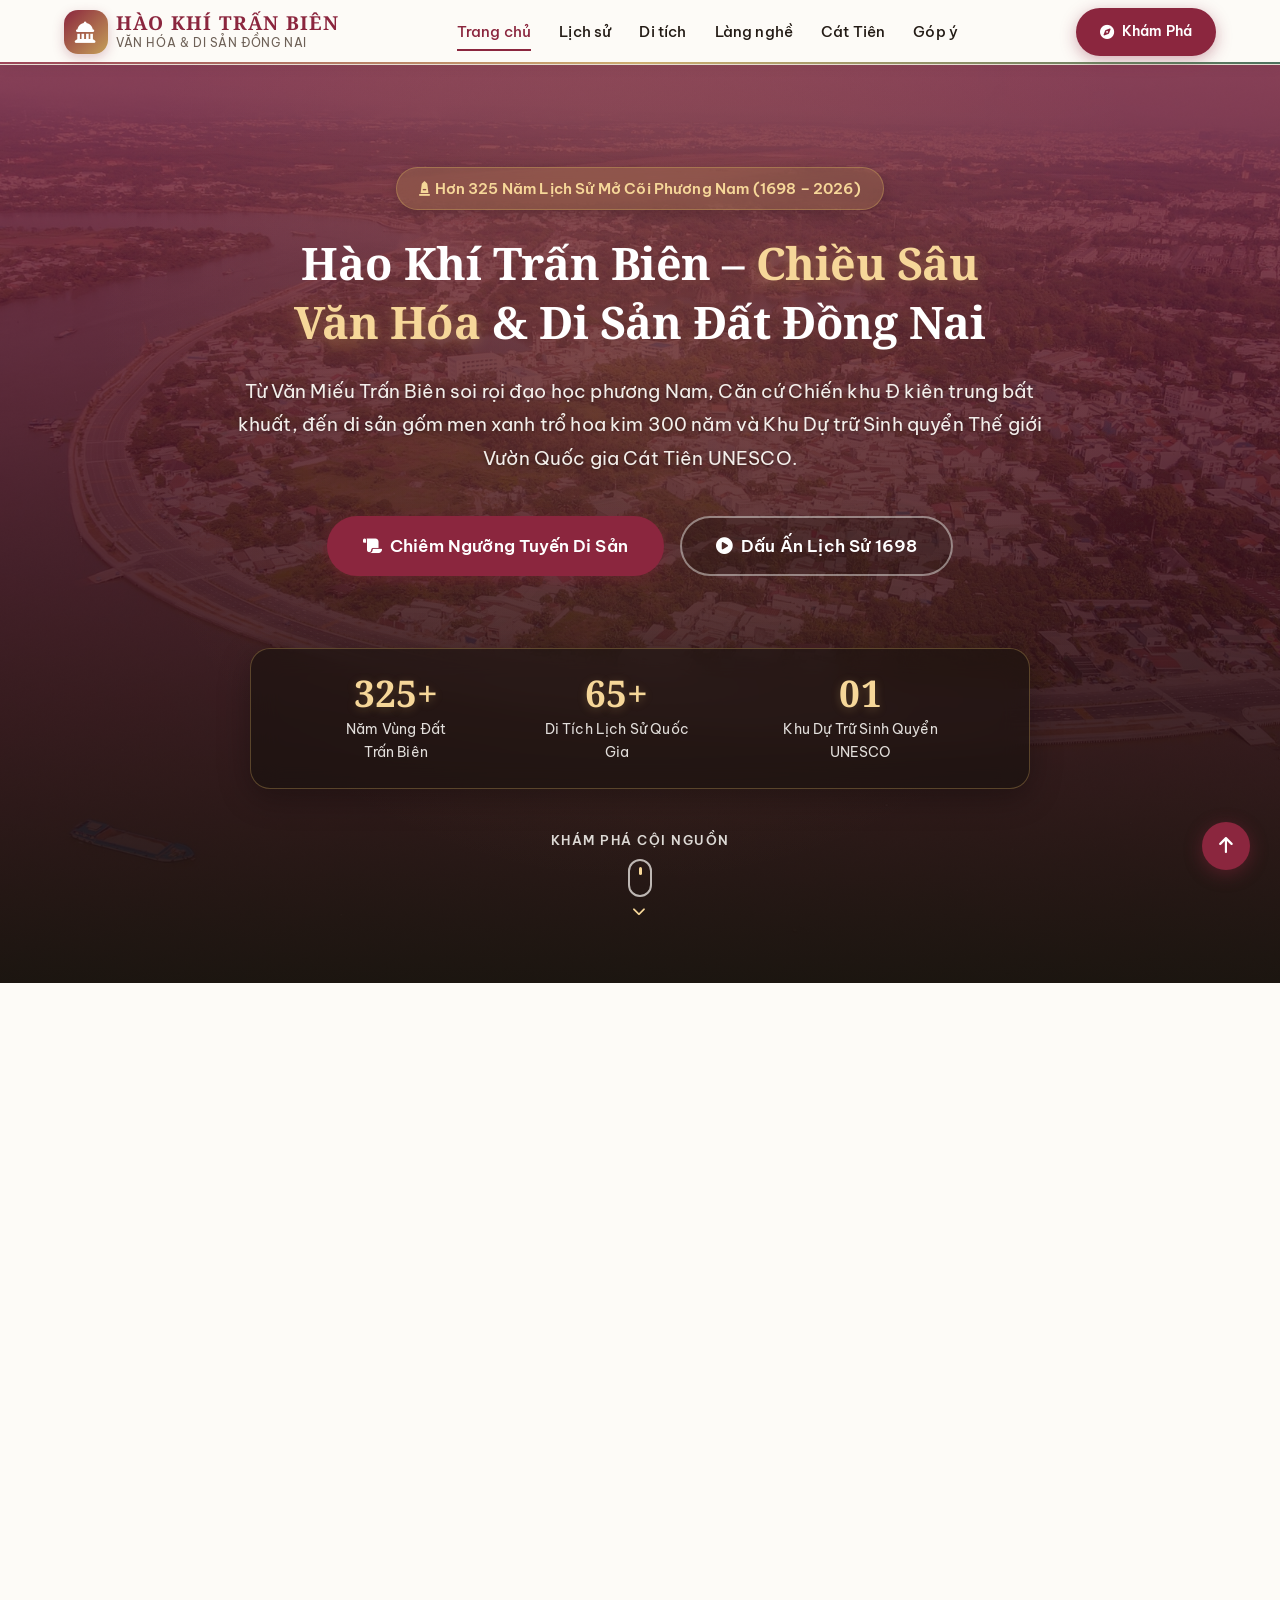
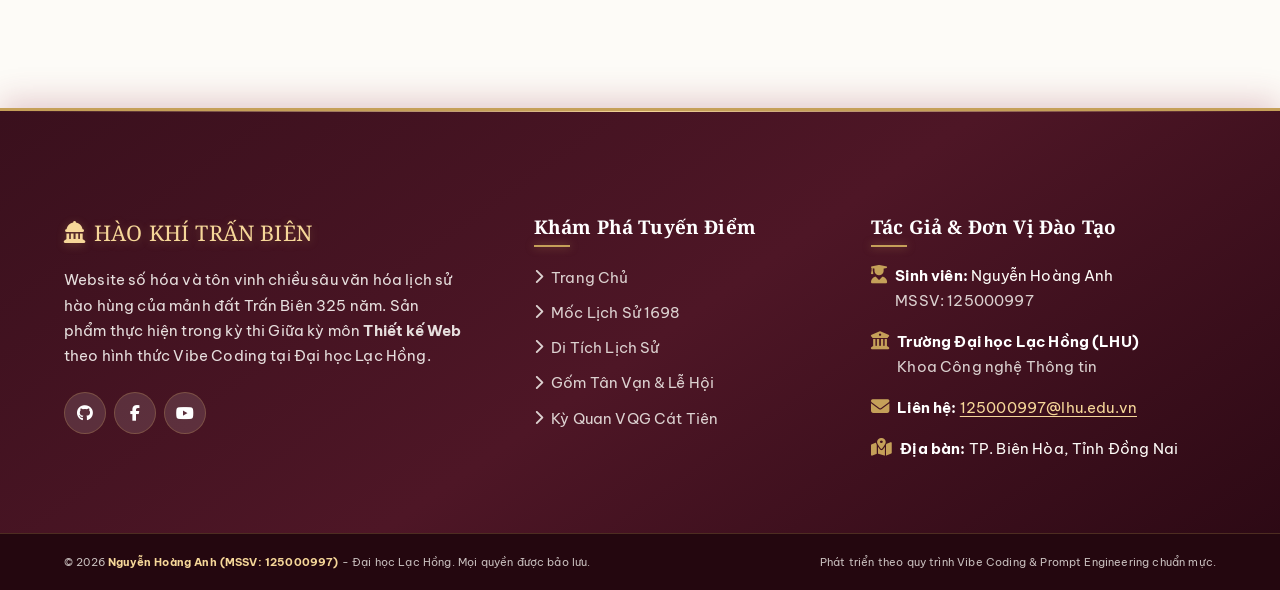
<file: index.html>
<!DOCTYPE html>
<html lang="vi">
<head>
  <meta charset="UTF-8">
  <meta name="viewport" content="width=device-width, initial-scale=1.0, maximum-scale=1.0, user-scalable=no, viewport-fit=cover">
  <title>Hào Khí Trấn Biên - Chiều Sâu Văn Hóa & Di Sản Đất Đồng Nai</title>
  
  <!-- SEO & Open Graph Meta Tags -->
  <meta name="description" content="Khám phá Chiều sâu Văn hóa & Di sản Đất Đồng Nai: Văn Miếu Trấn Biên, Chiến khu Đ, Chùa Ông Cù Lao Phố, Vườn Quốc gia Cát Tiên, Hồ Trị An, Cầu Ghềnh, Gốm Biên Hòa.">
  <meta name="author" content="Nguyễn Hoàng Anh - MSSV: 125000997 - Khoa CNTT Đại học Lạc Hồng">
  <meta property="og:title" content="Hào Khí Trấn Biên - Chiều Sâu Văn Hóa & Di Sản Đất Đồng Nai">
  <meta property="og:description" content="Trang web khám phá di tích lịch sử, danh thắng và làng nghề cổ truyền đất Trấn Biên - Đồng Nai hơn 325 năm mở cõi phương Nam.">
  <meta property="og:type" content="website">
  <meta property="og:image" content="assets/images/hero-bg.webp">

  <!-- Favicon (SVG Data-URI biểu tượng Văn Miếu Trấn Biên) -->
  <link rel="icon" type="image/svg+xml" href="data:image/svg+xml,%3Csvg xmlns='http://www.w3.org/2000/svg' viewBox='0 0 32 32'%3E%3Cpath fill='%238B263E' d='M16 2L2 9v3h28V9L16 2zm0 4.5l8 4H8l8-4zM4 14v12h4V14H4zm7 0v12h4V14h-4zm7 0v12h4V14h-4zm7 0v12h4V14h-4zM2 28v2h28v-2H2z'/%3E%3C/svg%3E">

  <!-- Google Fonts: 100% Việt Hóa (Noto Serif cho Tiêu đề & Be Vietnam Pro cho Thân bài) -->
  <link rel="preconnect" href="https://fonts.googleapis.com">
  <link rel="preconnect" href="https://fonts.gstatic.com" crossorigin>
  <link href="https://fonts.googleapis.com/css2?family=Be+Vietnam+Pro:ital,wght@0,300;0,400;0,500;0,600;0,700;1,400&family=Noto+Serif:ital,wght@0,600;0,700;1,600&display=swap" rel="stylesheet">

  <!-- Font Awesome 6 CDN (Icons) -->
  <link rel="stylesheet" href="https://cdnjs.cloudflare.com/ajax/libs/font-awesome/6.5.1/css/all.min.css" integrity="sha512-DTOQO9RWCH3ppGqcWaEA1BIZOC6xxalwEsw9c2QQeAIftl+Vegovlnee1c9QX4TctnWMn13TZye+giMm8e2LwA==" crossorigin="anonymous" referrerpolicy="no-referrer">

  <!-- Animate.css CDN (Hiệu ứng mở đầu cho Hero, Headline, CTA) -->
  <link rel="stylesheet" href="https://cdnjs.cloudflare.com/ajax/libs/animate.css/4.1.1/animate.min.css">

  <!-- AOS (Animate On Scroll) CSS CDN -->
  <link rel="stylesheet" href="https://unpkg.com/aos@2.3.1/dist/aos.css">

  <!-- Custom Stylesheet -->
  <link rel="stylesheet" href="style.css">
</head>
<body>

  <!-- Skip Navigation Link (Hỗ trợ Accessibility / Phím Tab) -->
  <a href="#main-content" class="skip-link">Bỏ qua điều hướng đến nội dung chính</a>

  <!-- ==================== 1. HEADER & NAVIGATION (SEMANTIC HTML5 & PURE CSS DRAWER) ==================== -->
  <header class="site-header">
    <div class="header-container">
      
      <!-- Brand Logo -->
      <a href="#hero" class="brand-logo" aria-label="Trang chủ Hào Khí Trấn Biên">
        <span class="logo-symbol"><i class="fa-solid fa-landmark-dome" aria-hidden="true"></i></span>
        <span class="logo-text">
          <strong class="logo-title">HÀO KHÍ TRẤN&nbsp;BIÊN</strong>
          <small class="logo-tagline">Văn Hóa &amp; Di Sản Đồng&nbsp;Nai</small>
        </span>
      </a>

      <!-- Nút Hamburger Menu Mobile (CSS :target thuần túy, không dùng JavaScript) -->
      <a href="#site-menu" class="menu-open" aria-label="Mở menu điều hướng">
        <i class="fa-solid fa-bars" aria-hidden="true"></i>
      </a>

      <!-- Thanh Điều Hướng (Off-canvas Drawer trên mobile, Row tĩnh trên desktop) -->
      <nav class="site-nav" id="site-menu" aria-label="Thanh điều hướng chính">
        <div class="drawer-header">
          <span class="drawer-title"><i class="fa-solid fa-compass" aria-hidden="true"></i> Menu Di Sản</span>
          <a href="#hero" class="menu-close" aria-label="Đóng menu điều hướng">
            <i class="fa-solid fa-xmark" aria-hidden="true"></i>
          </a>
        </div>
        <ul class="nav-list">
          <li class="nav-item">
            <a href="#hero" class="nav-link active">
              <i class="fa-solid fa-house nav-icon" aria-hidden="true"></i>
              <span>Trang chủ</span>
            </a>
          </li>
          <li class="nav-item">
            <a href="#about" class="nav-link">
              <i class="fa-solid fa-feather-pointed nav-icon" aria-hidden="true"></i>
              <span>Lịch sử</span>
            </a>
          </li>
          <li class="nav-item">
            <a href="#heritage" class="nav-link">
              <i class="fa-solid fa-landmark nav-icon" aria-hidden="true"></i>
              <span>Di tích</span>
            </a>
          </li>
          <li class="nav-item">
            <a href="#crafts" class="nav-link">
              <i class="fa-solid fa-palette nav-icon" aria-hidden="true"></i>
              <span>Làng nghề</span>
            </a>
          </li>
          <li class="nav-item">
            <a href="#nature" class="nav-link">
              <i class="fa-solid fa-tree nav-icon" aria-hidden="true"></i>
              <span>Cát&nbsp;Tiên</span>
            </a>
          </li>
          <li class="nav-item">
            <a href="#contact" class="nav-link">
              <i class="fa-solid fa-envelope-open-text nav-icon" aria-hidden="true"></i>
              <span>Góp ý</span>
            </a>
          </li>
        </ul>
        <a href="#heritage" class="btn btn-primary drawer-cta">
          <i class="fa-solid fa-compass" aria-hidden="true"></i> Khám phá ngay
        </a>
      </nav>

      <!-- Lớp phủ Backdrop che mờ màn hình khi mở Drawer trên Mobile -->
      <a href="#hero" class="menu-backdrop" aria-label="Đóng menu bằng cách bấm ra ngoài"></a>

      <!-- Nút CTA Header Desktop (Hiện trên màn hình >= 1100px) -->
      <a href="#heritage" class="btn btn-primary nav-cta animate__animated animate__fadeInRight">
        <i class="fa-solid fa-compass" aria-hidden="true"></i> Khám Phá
      </a>

    </div>
  </header>

  <!-- ==================== 2. MAIN CONTENT ==================== -->
  <main id="main-content">

    <!-- HERO SECTION (Ảnh thật sông Đồng Nai, Heritage Gradient & Scroll Cue) -->
    <section id="hero" class="hero-section" aria-label="Phần giới thiệu hào khí đầu trang">
      <div class="hero-content">
        <p class="hero-badge animate__animated animate__fadeInDown">
          <i class="fa-solid fa-monument" aria-hidden="true"></i> Hơn 325&nbsp;Năm Lịch Sử Mở Cõi Phương Nam (1698&nbsp;–&nbsp;2026)
        </p>
        <h1 class="hero-title animate__animated animate__fadeInDown hero-delay-1">
          Hào Khí Trấn&nbsp;Biên – <span class="highlight-text">Chiều Sâu Văn Hóa</span> &amp; Di Sản Đất Đồng&nbsp;Nai
        </h1>
        <p class="hero-subtitle animate__animated animate__fadeInUp hero-delay-2">
          Từ Văn Miếu Trấn&nbsp;Biên soi rọi đạo học phương Nam, Căn cứ Chiến khu&nbsp;Đ kiên trung bất khuất,
          đến di sản gốm men xanh trổ hoa kim 300&nbsp;năm và Khu Dự trữ Sinh quyển Thế giới Vườn Quốc gia Cát&nbsp;Tiên UNESCO.
        </p>
        
        <div class="hero-actions animate__animated animate__fadeInUp hero-delay-3">
          <a href="#heritage" class="btn btn-primary btn-lg">
            <i class="fa-solid fa-scroll" aria-hidden="true"></i> Chiêm Ngưỡng Tuyến Di Sản
          </a>
          <a href="#about" class="btn btn-outline btn-lg">
            <i class="fa-solid fa-circle-play" aria-hidden="true"></i> Dấu Ấn Lịch Sử 1698
          </a>
        </div>

        <!-- Quick Stats List (Glassmorphism & Auto Layout) -->
        <ul class="hero-stats animate__animated animate__fadeInUp hero-delay-4">
          <li class="stat-item">
            <strong class="stat-number">325+</strong>
            <span class="stat-label">Năm Vùng Đất Trấn&nbsp;Biên</span>
          </li>
          <li class="stat-item">
            <strong class="stat-number">65+</strong>
            <span class="stat-label">Di Tích Lịch Sử Quốc Gia</span>
          </li>
          <li class="stat-item">
            <strong class="stat-number">01</strong>
            <span class="stat-label">Khu Dự Trữ Sinh Quyển UNESCO</span>
          </li>
        </ul>

        <!-- Nút chỉ dẫn cuộn trang tương tác kích thích lướt tiếp (Scroll-down Cue) -->
        <a href="#about" class="hero-scroll-cue animate__animated animate__fadeInUp hero-delay-4" aria-label="Cuộn xuống khám phá tiếp">
          <span class="scroll-cue-text">Khám phá cội nguồn</span>
          <span class="scroll-mouse" aria-hidden="true">
            <span class="scroll-wheel"></span>
          </span>
          <i class="fa-solid fa-chevron-down scroll-arrow" aria-hidden="true"></i>
        </a>
      </div>
    </section>

    <!-- ABOUT SECTION -->
    <section id="about" class="about-section" aria-labelledby="about-title">
      <div class="section-container">
        
        <!-- Header Flex: Tiêu đề mở cõi kết hợp thẻ Triện son mốc lịch sử 1698 lấp đầy khoảng trống -->
        <div class="about-header-flex" data-aos="fade-up">
          <header class="section-header">
            <span class="section-badge"><i class="fa-solid fa-feather-pointed" aria-hidden="true"></i> Hồn Thiêng Đất Phương Nam</span>
            <h2 id="about-title" class="section-title">Khởi Nguồn Vùng Đất Địa Linh Nhân Kiệt Bên Sông Đồng&nbsp;Nai</h2>
            <p class="section-desc">
              Năm Mậu Dần 1698, Thống suất Lễ Thành hầu Nguyễn&nbsp;Hữu&nbsp;Cảnh vâng lệnh Chúa Nguyễn kinh lý phương Nam, 
              thiết lập phủ Gia Định với hai huyện Phước Long (xứ Đồng&nbsp;Nai) và Tân Bình (xứ Sài Gòn), đặt nền móng vững bền cho cõi biên cương.
            </p>
          </header>

          <aside class="about-milestone-box" aria-label="Mốc son lịch sử mở cõi 1698">
            <div class="milestone-badge-top">
              <i class="fa-solid fa-stamp" aria-hidden="true"></i> MỐC SON MỞ CÕI
            </div>
            <strong class="milestone-year">Năm 1698</strong>
            <p class="milestone-text">Lễ Thành hầu Nguyễn&nbsp;Hữu&nbsp;Cảnh lập phủ Gia Định, khai sinh vùng đất Trấn&nbsp;Biên.</p>
            <span class="milestone-pill"><i class="fa-solid fa-certificate" aria-hidden="true"></i> 325+ Năm Văn Hiến</span>
          </aside>
        </div>

        <div class="about-grid">
          <article class="about-article" data-aos="fade-up" data-aos-delay="100">
            <h3 class="article-title"><i class="fa-solid fa-book-open-reader" aria-hidden="true"></i> Nôi Giáo Dục &amp; Văn Hiến Đầu Tiên Ở Đàng Trong</h3>
            <p>
              Đồng&nbsp;Nai tự hào là vùng đất dung nạp văn khí hào sảng của các bậc tiền nhân. <strong>Văn Miếu Trấn&nbsp;Biên</strong> khởi dựng năm 1715, 
              chính là biểu tượng tỏa rạng tinh thần hiếu học, phụng thờ Khổng Tử cùng các bậc hiền triết đại diện cho trí tuệ và khí phách dân tộc Việt.
            </p>
            <p>
              Bên cạnh chiều sâu Nho học, xứ Đồng&nbsp;Nai còn ghi dấu lòng quả cảm quật cường với Căn cứ Chiến khu&nbsp;Đ lẫy lừng, 
              sự giao thoa văn hóa đặc sắc của các dân tộc anh em Kinh, Hoa, Chơro, Mạ, Stiêng cùng chung tay bồi đắp dải đất phù sa trù phú.
            </p>
            
            <ul class="about-highlights">
              <li><i class="fa-solid fa-circle-check" aria-hidden="true"></i> Trấn&nbsp;Biên Văn Miếu – Biểu tượng văn hiến số 1 phương Nam</li>
              <li><i class="fa-solid fa-circle-check" aria-hidden="true"></i> Chiến khu&nbsp;Đ &amp; Địa đạo Suối Linh – Căn cứ địa cách mạng anh hùng</li>
              <li><i class="fa-solid fa-circle-check" aria-hidden="true"></i> Cù lao Phố &amp; Nông Nại Đại Phố – Trung tâm thương cảng sầm uất thế kỷ XVII</li>
            </ul>
          </article>

          <figure class="about-figure" data-aos="fade-up" data-aos-delay="200">
            <!-- Ảnh tư liệu thực tế: Dòng sông Đồng Nai thuở khẩn hoang phương Nam -->
            <img src="assets/images/hinh-2.webp" 
                 alt="Tư liệu lịch sử: Dòng sông Đồng Nai và vùng đất Trấn Biên thuở khẩn hoang mở cõi phương Nam" 
                 width="800" 
                 height="500" 
                 loading="lazy">
            <figcaption class="about-caption">
              <blockquote>"Nhà Bè nước chảy chia hai<br>Ai về Gia Định, Đồng&nbsp;Nai thì về"</blockquote>
              <cite>— Ca dao phương Nam</cite>
            </figcaption>
          </figure>
        </div>
      </div>
    </section>

    <!-- HERITAGE SITES SECTION (GRID WITH LAYER DECOUPLING & AUTO LAYOUT) -->
    <section id="heritage" class="heritage-section" aria-labelledby="heritage-title">
      <div class="section-container">
        <header class="section-header text-center" data-aos="fade-up">
          <span class="section-badge"><i class="fa-solid fa-archway" aria-hidden="true"></i> Di Tích Lịch Sử &amp; Thắng Cảnh</span>
          <h2 id="heritage-title" class="section-title">Những Địa Danh Khắc Ghi Bản Sắc Hào Khí</h2>
          <p class="section-desc">
            Chiêm ngưỡng các công trình lịch sử, văn hóa tâm linh và danh thắng biểu trưng của thành phố Biên Hòa cùng tỉnh Đồng&nbsp;Nai.
          </p>
        </header>

        <div class="cards-grid">
          
          <!-- Card 1: Văn Miếu Trấn Biên -->
          <div class="card-wrapper" data-aos="fade-up" data-aos-delay="100">
            <article class="heritage-card" id="di-tich-tran-bien">
              <figure class="card-media">
                <img src="assets/images/anh_van_mieu.jpg" 
                     alt="Toàn cảnh khuôn viên rợp bóng cây cổ thụ của Văn Miếu Trấn Biên nhìn từ trên cao" 
                     width="800" 
                     height="500" 
                     loading="lazy">
                <span class="card-category">
                  <span class="status-pulse-dot" aria-hidden="true"></span>
                  <i class="fa-solid fa-award" aria-hidden="true"></i> Di Tích Quốc Gia
                </span>
              </figure>
              <div class="card-body">
                <header class="card-header">
                  <span class="card-meta"><i class="fa-regular fa-calendar" aria-hidden="true"></i> Khởi dựng: <time datetime="1715">1715</time></span>
                  <h3 class="card-title">Văn Miếu Trấn&nbsp;Biên</h3>
                </header>
                <p class="card-desc">
                  Biểu tượng văn hóa giáo dục Đàng Trong, tọa lạc tại phường Bửu Long, TP. Biên Hòa. Nơi tôn vinh các danh nhân lịch sử 
                  văn hóa kiệt xuất: Chu Văn An, Nguyễn Trãi, Lê Quý Đôn, Võ Trường Toản, Nguyễn&nbsp;Hữu&nbsp;Cảnh...
                </p>
                <footer class="card-footer">
                  <span class="card-location"><i class="fa-solid fa-location-dot" aria-hidden="true"></i> P. Bửu Long, TP. Biên Hòa</span>
                  <span class="card-explore-tag"><i class="fa-solid fa-compass" aria-hidden="true"></i> Điểm Đến Di Sản</span>
                </footer>
              </div>
            </article>
          </div>

          <!-- Card 2: Chùa Ông (Thất Phủ Cổ Miếu) -->
          <div class="card-wrapper" data-aos="fade-up" data-aos-delay="250">
            <article class="heritage-card" id="di-tich-chua-ong">
              <figure class="card-media">
                <img src="assets/images/anh_chanh_dien_cu_lao_pho.jpg" 
                     alt="Chánh điện Thất Phủ Cổ Miếu (Chùa Ông Cù Lao Phố) lung linh trong ánh đèn hoa đăng đêm hội" 
                     width="800" 
                     height="500" 
                     loading="lazy">
                <span class="card-category">
                  <span class="status-pulse-dot" aria-hidden="true"></span>
                  <i class="fa-solid fa-place-of-worship" aria-hidden="true"></i> Di Tích Nghệ Thuật
                </span>
              </figure>
              <div class="card-body">
                <header class="card-header">
                  <span class="card-meta"><i class="fa-regular fa-calendar" aria-hidden="true"></i> Khởi dựng: <time datetime="1684">1684</time></span>
                  <h3 class="card-title">Chùa Ông (Thất Phủ Cổ Miếu)</h3>
                </header>
                <p class="card-desc">
                  Ngôi miếu cổ bậc nhất Nam Bộ tọa lạc tại xã Hiệp Hòa (Cù lao Phố), minh chứng sống động cho thời kỳ thương cảng Nông Nại Đại Phố. 
                  Lễ hội Chùa Ông là Di sản Văn hóa Phi vật thể Quốc gia hội tụ hàng vạn khách thập phương.
                </p>
                <footer class="card-footer">
                  <span class="card-location"><i class="fa-solid fa-location-dot" aria-hidden="true"></i> Cù lao Phố, TP. Biên Hòa</span>
                  <span class="card-explore-tag"><i class="fa-solid fa-compass" aria-hidden="true"></i> Cổ Miếu Trăm Năm</span>
                </footer>
              </div>
            </article>
          </div>

          <!-- Card 3: Căn cứ Chiến khu Đ -->
          <div class="card-wrapper" data-aos="fade-up" data-aos-delay="400">
            <article class="heritage-card" id="di-tich-chien-khu-d">
              <figure class="card-media">
                <img src="assets/images/chien-khu-d-1000x672.jpg" 
                     alt="Khu lán trại lợp lá trung quân - biểu tượng căn cứ kháng chiến kiên trung Chiến khu Đ" 
                     width="800" 
                     height="500" 
                     loading="lazy">
                <span class="card-category">
                  <span class="status-pulse-dot" aria-hidden="true"></span>
                  <i class="fa-solid fa-shield-halved" aria-hidden="true"></i> Di Tích Lịch Sử
                </span>
              </figure>
              <div class="card-body">
                <header class="card-header">
                  <span class="card-meta"><i class="fa-regular fa-calendar" aria-hidden="true"></i> Thành lập: <time datetime="1946">1946</time></span>
                  <h3 class="card-title">Căn Cứ Chiến Khu&nbsp;Đ</h3>
                </header>
                <p class="card-desc">
                  "Chiến khu&nbsp;Đ đi dễ khó về" – mảnh đất anh hùng miền Đông gian lao mà anh dũng. 
                  Nơi ghi dấu Trung ương Cục miền Nam, địa đạo Suối Linh và lòng quả cảm son sắt của đồng bào, chiến sĩ qua hai cuộc kháng chiến trường kỳ.
                </p>
                <footer class="card-footer">
                  <span class="card-location"><i class="fa-solid fa-location-dot" aria-hidden="true"></i> Huyện Vĩnh Cửu, Đồng&nbsp;Nai</span>
                  <span class="card-explore-tag"><i class="fa-solid fa-compass" aria-hidden="true"></i> Căn Cứ Kháng Chiến</span>
                </footer>
              </div>
            </article>
          </div>

          <!-- Card 4: Danh thắng Bửu Long & Hồ Long Ẩn -->
          <div class="card-wrapper" data-aos="fade-up" data-aos-delay="100">
            <article class="heritage-card" id="di-tich-buu-long">
              <figure class="card-media">
                <img src="assets/images/Danh-thang-Buu-Long-01.jpg" 
                     alt="Vách đá kỳ vĩ và mặt hồ Long Ẩn phẳng lặng trong vắt tại danh thắng Bửu Long" 
                     width="800" 
                     height="500" 
                     loading="lazy">
                <span class="card-category">
                  <span class="status-pulse-dot" aria-hidden="true"></span>
                  <i class="fa-solid fa-mountain-sun" aria-hidden="true"></i> Thắng Cảnh Quốc Gia
                </span>
              </figure>
              <div class="card-body">
                <header class="card-header">
                  <span class="card-meta"><i class="fa-regular fa-calendar" aria-hidden="true"></i> Xếp hạng: <time datetime="1990">1990</time></span>
                  <h3 class="card-title">Khu Danh Thắng Bửu Long</h3>
                </header>
                <p class="card-desc">
                  Được xưng tụng là "Vịnh Hạ Long trên cạn của phương Nam", nơi hội tụ hồ Long Ẩn trong vắt, vách đá dựng đứng kỳ vĩ 
                  cùng ngôi chùa cổ Bửu Phong Tự trên đỉnh núi Long Ẩn uy nghiêm hơn ba thế kỷ.
                </p>
                <footer class="card-footer">
                  <span class="card-location"><i class="fa-solid fa-location-dot" aria-hidden="true"></i> P. Bửu Long, TP. Biên Hòa</span>
                  <span class="card-explore-tag"><i class="fa-solid fa-compass" aria-hidden="true"></i> Danh Thắng Trấn Biên</span>
                </footer>
              </div>
            </article>
          </div>

          <!-- Card 5: Cầu Ghềnh Lịch Sử -->
          <div class="card-wrapper" data-aos="fade-up" data-aos-delay="250">
            <article class="heritage-card" id="di-tich-cau-ghenh">
              <figure class="card-media">
                <img src="assets/images/Ky-uc-cau-Ghenh-cay-cau-112-tuoi-ivivu-1.jpg" 
                     alt="Ký ức cầu Ghềnh 112 tuổi với dàn vòm thép vắt ngang qua dòng sông Đồng Nai hiền hòa" 
                     width="800" 
                     height="500" 
                     loading="lazy">
                <span class="card-category">
                  <span class="status-pulse-dot" aria-hidden="true"></span>
                  <i class="fa-solid fa-bridge" aria-hidden="true"></i> Di Tích Giao Thông
                </span>
              </figure>
              <div class="card-body">
                <header class="card-header">
                  <span class="card-meta"><i class="fa-regular fa-calendar" aria-hidden="true"></i> Khánh thành: <time datetime="1904">1904</time></span>
                  <h3 class="card-title">Cầu Ghềnh (Cầu Đồng&nbsp;Nai Lớn)</h3>
                </header>
                <p class="card-desc">
                  Công trình cầu đường sắt thép do công ty Pháp xây dựng đầu thế kỷ XX, vắt qua dòng sông Đồng&nbsp;Nai hiền hòa. 
                  Biểu tượng trăm năm gắn liền với ký ức bao thế hệ người dân xứ Bưởi Biên Hòa.
                </p>
                <footer class="card-footer">
                  <span class="card-location"><i class="fa-solid fa-location-dot" aria-hidden="true"></i> Cù lao Phố, TP. Biên Hòa</span>
                  <span class="card-explore-tag"><i class="fa-solid fa-compass" aria-hidden="true"></i> Ký Ức Trăm Năm</span>
                </footer>
              </div>
            </article>
          </div>

          <!-- Card 6: Hồ Trị An & Rừng Mã Đà -->
          <div class="card-wrapper" data-aos="fade-up" data-aos-delay="400">
            <article class="heritage-card" id="di-tich-tri-an">
              <figure class="card-media">
                <img src="assets/images/go-and-share-hoang-hon-ho-tri-an-7.webp" 
                     alt="Khung cảnh hoàng hôn tráng lệ soi bóng trên mặt hồ thủy điện Trị An mênh mông" 
                     width="800" 
                     height="500" 
                     loading="lazy">
                <span class="card-category">
                  <span class="status-pulse-dot" aria-hidden="true"></span>
                  <i class="fa-solid fa-water" aria-hidden="true"></i> Thắng Cảnh Sinh Thái
                </span>
              </figure>
              <div class="card-body">
                <header class="card-header">
                  <span class="card-meta"><i class="fa-regular fa-calendar" aria-hidden="true"></i> Vận hành: <time datetime="1989">1989</time></span>
                  <h3 class="card-title">Hồ Trị&nbsp;An &amp; Rừng Mã Đà</h3>
                </header>
                <p class="card-desc">
                  Hồ thủy điện nhân tạo lớn nhất miền Nam với diện tích mặt nước 323 km², hòa cùng rừng Mã Đà đại ngàn. 
                  Nơi du khách cắm trại đón bình minh thơ mộng và thưởng thức đặc sản cá kìm, cá lăng sông Đồng&nbsp;Nai.
                </p>
                <footer class="card-footer">
                  <span class="card-location"><i class="fa-solid fa-location-dot" aria-hidden="true"></i> Huyện Vĩnh Cửu, Đồng&nbsp;Nai</span>
                  <span class="card-explore-tag"><i class="fa-solid fa-compass" aria-hidden="true"></i> Sinh Thái Sông Nước</span>
                </footer>
              </div>
            </article>
          </div>

        </div>
      </div>
    </section>

    <!-- CRAFTS & FESTIVALS SECTION -->
    <section id="crafts" class="crafts-section" aria-labelledby="crafts-title">
      <div class="section-container">
        <header class="section-header" data-aos="fade-up">
          <span class="section-badge"><i class="fa-solid fa-fire-burner" aria-hidden="true"></i> Tinh Hoa Nghề Cổ &amp; Lễ Hội</span>
          <h2 id="crafts-title" class="section-title">Hồn Nghề Đất Gốm &amp; Tiếng Cồng Chiêng Đại Ngàn</h2>
          <p class="section-desc">
            Sự kết tinh kỳ diệu giữa bàn tay tài hoa của nghệ nhân gốm Tân Vạn, điệu cồng chiêng Chơro và lễ hội dân gian linh thiêng.
          </p>
        </header>

        <div class="crafts-grid">
          <!-- Wrapper 1: Làng Gốm Biên Hòa -->
          <div class="craft-wrapper" data-aos="fade-up" data-aos-delay="100">
            <article class="craft-card">
              <figure class="craft-figure">
                <img src="assets/images/lang-gom-Bien-Hoa-9.jpg" 
                     alt="Sản phẩm gốm men màu trổ hoa kim truyền thống của làng gốm Biên Hòa" 
                     width="800" 
                     height="500" 
                     loading="lazy">
                <span class="craft-overlay-tag">
                  <span class="status-pulse-dot" aria-hidden="true"></span>
                  <i class="fa-solid fa-palette" aria-hidden="true"></i> Di Sản Thủ Công 300 Năm
                </span>
              </figure>
              <div class="craft-content">
                <h3 class="craft-title">Gốm Biên Hòa – Men Xanh Đồng Trổ Hoa Kim</h3>
                <p>
                  Trường Mỹ nghệ Thực hành Biên Hòa (thành lập 1903) đã đưa gốm Biên Hòa vươn tầm thế giới với nước men tro rơm, 
                  đất sét cao lanh và sắc men đồng trổ hoa xanh ngọc danh tiếng, từng giành Huy chương Vàng tại Hội chợ Quốc tế Paris 1925.
                </p>
                <ul class="craft-features">
                  <li><i class="fa-solid fa-star" aria-hidden="true"></i> Kỹ thuật khắc chìm phối men màu bí truyền đa sắc</li>
                  <li><i class="fa-solid fa-star" aria-hidden="true"></i> Các lò gốm cổ Tân Vạn trải dọc bờ sông Đồng&nbsp;Nai thơ mộng</li>
                </ul>
                <a href="#contact" class="btn btn-outline btn-sm">Nhận Tư Liệu Gốm Tân Vạn</a>
              </div>
            </article>
          </div>

          <!-- Wrapper 2: Lễ hội & Văn Hóa Cồng Chiêng -->
          <div class="craft-wrapper" data-aos="fade-up" data-aos-delay="200">
            <article class="craft-card">
              <figure class="craft-figure">
                <img src="assets/images/thuyen-ruoc.webp" 
                     alt="Đoàn thuyền rước Nghinh Thần rực rỡ cờ hoa trên sông Đồng Nai trong ngày hội Chùa Ông" 
                     width="800" 
                     height="500" 
                     loading="lazy">
                <span class="craft-overlay-tag">
                  <span class="status-pulse-dot" aria-hidden="true"></span>
                  <i class="fa-solid fa-drum" aria-hidden="true"></i> Di Sản Phi Vật Thể Quốc Gia
                </span>
              </figure>
              <div class="craft-content">
                <h3 class="craft-title">Lễ Hội Nghinh Thần &amp; Cồng Chiêng Dân Tộc Chơro</h3>
                <p>
                  Đồng&nbsp;Nai là nơi hội tụ văn hóa đặc sắc. Lễ hội Chùa Ông với nghi thức Nghinh Thần trên sông rực rỡ sắc màu, 
                  hòa cùng tiếng cồng chiêng huyền ảo bên bếp lửa mừng lúa mới (Sayangva) của đồng bào Chơro, Mạ dưới chân rừng Cát&nbsp;Tiên.
                </p>
                <ul class="craft-features">
                  <li><i class="fa-solid fa-star" aria-hidden="true"></i> Lễ hội Chùa Ông được công nhận Di sản phi vật thể quốc gia</li>
                  <li><i class="fa-solid fa-star" aria-hidden="true"></i> Không gian diễn xướng cồng chiêng Chơro độc đáo</li>
                </ul>
                <a href="#contact" class="btn btn-outline btn-sm">Đăng Ký Nhận Lịch Lễ Hội</a>
              </div>
            </article>
          </div>
        </div>
      </div>
    </section>

    <!-- NATURE: VƯỜN QUỐC GIA CÁT TIÊN (UNESCO) (Ảnh thật rừng Cát Tiên & Forest Overlay) -->
    <section id="nature" class="nature-section" aria-labelledby="nature-title">
      <div class="section-container">
        <div class="nature-banner" data-aos="zoom-in-up">
          <div class="nature-text-box">
            <span class="nature-badge"><i class="fa-solid fa-leaf" aria-hidden="true"></i> Khu Dự Trữ Sinh Quyển UNESCO &amp; Khu Ramsar Bàu Sấu</span>
            <h2 id="nature-title" class="nature-title">Vườn Quốc Gia Cát&nbsp;Tiên</h2>
            <p class="nature-lead">
              Khu dự trữ sinh quyển thế giới trải rộng trên 71.000 ha rừng mưa nhiệt đới nguyên sinh. 
              Ngôi nhà sinh sống an toàn của đàn bò tót, cá sấu nước ngọt Bàu Sấu (vùng đất ngập nước Ramsar), chim công ngũ sắc và cụ cây Tung đại thụ hơn 400 năm tuổi.
            </p>
            
            <!-- Danh sách số liệu ngữ nghĩa chuẩn bằng thẻ <dl> -->
            <dl class="nature-meta-group">
              <div class="nature-meta-item">
                <i class="fa-solid fa-tree" aria-hidden="true"></i>
                <div>
                  <dd class="nature-stat-value">71.187 ha</dd>
                  <dt class="nature-stat-title">Diện tích rừng nhiệt đới</dt>
                </div>
              </div>
              <div class="nature-meta-item">
                <i class="fa-solid fa-dove" aria-hidden="true"></i>
                <div>
                  <dd class="nature-stat-value">1.700+</dd>
                  <dt class="nature-stat-title">Loài thực vật &amp; chim quý</dt>
                </div>
              </div>
              <div class="nature-meta-item">
                <i class="fa-solid fa-water" aria-hidden="true"></i>
                <div>
                  <dd class="nature-stat-value">Bàu Sấu</dd>
                  <dt class="nature-stat-title">Khu Ramsar Quốc Tế 2005</dt>
                </div>
              </div>
            </dl>

            <a href="#contact" class="btn btn-primary btn-lg">
              <i class="fa-solid fa-route" aria-hidden="true"></i> Nhận Cẩm Nang Tour Cát&nbsp;Tiên
            </a>
          </div>
        </div>
      </div>
    </section>

    <!-- CONTACT & GUESTBOOK SECTION (Pure CSS :target confirmation) -->
    <section id="contact" class="contact-section" aria-labelledby="contact-title">
      <div class="section-container">
        <div class="contact-card" data-aos="fade-up">
          <header class="section-header text-center">
            <span class="section-badge"><i class="fa-solid fa-paper-plane" aria-hidden="true"></i> Kết Nối Di Sản</span>
            <h2 id="contact-title" class="section-title">Góp Ý &amp; Đăng Ký Cẩm Nang Du Lịch Đồng&nbsp;Nai</h2>
            <p class="section-desc">
              Cùng chung tay lan tỏa tình yêu lịch sử, bảo tồn di tích Trấn&nbsp;Biên và đưa hình ảnh Đồng&nbsp;Nai vươn xa cùng bạn bè năm châu.
            </p>
          </header>

          <!-- Form gửi dữ liệu điều hướng hash #cam-on bằng CSS thuần, không dùng JS -->
          <form class="contact-form" action="#cam-on" method="get">
            <div class="form-row">
              <div class="form-group">
                <label for="fullName" class="form-label">Họ và tên của bạn</label>
                <div class="input-wrapper">
                  <i class="fa-regular fa-user form-icon" aria-hidden="true"></i>
                  <input type="text" id="fullName" name="fullName" class="form-input" placeholder="Nguyễn Văn A" required>
                </div>
              </div>

              <div class="form-group">
                <label for="email" class="form-label">Địa chỉ Email</label>
                <div class="input-wrapper">
                  <i class="fa-regular fa-envelope form-icon" aria-hidden="true"></i>
                  <input type="email" id="email" name="email" class="form-input" placeholder="nguyenvana@example.com" required>
                </div>
              </div>
            </div>

            <div class="form-group">
              <label for="interest" class="form-label">Điểm di sản bạn quan tâm nhất</label>
              <div class="input-wrapper">
                <i class="fa-solid fa-tags form-icon" aria-hidden="true"></i>
                <select id="interest" name="interest" class="form-input form-select" required>
                  <option value="" disabled selected>Chọn tuyến điểm bạn quan tâm...</option>
                  <option value="tran-bien">Văn Miếu Trấn Biên &amp; Đạo học Phương Nam</option>
                  <option value="chua-ong">Chùa Ông (Thất Phủ Cổ Miếu) &amp; Cù Lao Phố</option>
                  <option value="chien-khu-d">Căn cứ Địa đạo Chiến khu Đ</option>
                  <option value="buu-long">Thắng cảnh Bửu Long &amp; Hồ Long Ẩn</option>
                  <option value="gom-bien-hoa">Làng nghề Gốm Tân Vạn 300 năm</option>
                  <option value="cat-tien">Khu Ramsar Bàu Sấu - VQG Cát Tiên</option>
                  <option value="tri-an">Hồ Trị An &amp; Rừng Chiến khu Mã Đà</option>
                </select>
              </div>
            </div>

            <div class="form-group">
              <label for="message" class="form-label">Ý kiến đóng góp hoặc cảm nghĩ của bạn</label>
              <div class="input-wrapper">
                <textarea id="message" name="message" class="form-input form-textarea" rows="4" placeholder="Chia sẻ cảm nhận về chuyến đi hoặc đề xuất ý tưởng số hóa di sản Đồng Nai..."></textarea>
              </div>
            </div>

            <button type="submit" class="btn btn-primary btn-block">
              <i class="fa-solid fa-paper-plane" aria-hidden="true"></i> Gửi Góp Ý &amp; Nhận Cẩm Nang
            </button>
          </form>

          <!-- Thông báo xác nhận Pure CSS kích hoạt qua pseudo-class :target -->
          <p id="cam-on" class="form-thanks" role="status">
            <i class="fa-solid fa-circle-check" aria-hidden="true"></i> 
            <span><strong>Cảm ơn bạn!</strong> Góp ý của bạn đã được ghi nhận vào Sổ Vàng Di Sản (bản thử nghiệm học thuật, không gửi email thực tế ra bên ngoài).</span>
          </p>
        </div>
      </div>
    </section>

  </main>

  <!-- ==================== 3. FOOTER (SEMANTIC HTML5 & NOBLE BURGUNDY HERITAGE COLOR) ==================== -->
  <footer class="site-footer">
    <div class="footer-container">
      
      <div class="footer-col brand-col">
        <a href="#hero" class="footer-brand">
          <i class="fa-solid fa-landmark-dome" aria-hidden="true"></i>
          <span>HÀO KHÍ TRẤN&nbsp;BIÊN</span>
        </a>
        <p class="footer-desc">
          Website số hóa và tôn vinh chiều sâu văn hóa lịch sử hào hùng của mảnh đất Trấn&nbsp;Biên 325&nbsp;năm. 
          Sản phẩm thực hiện trong kỳ thi Giữa kỳ môn <strong>Thiết kế Web</strong> theo hình thức Vibe Coding tại Đại học Lạc Hồng.
        </p>
        <div class="footer-socials">
          <a href="https://github.com/denzxje157/Anh_NguyenHoang_125000997" class="social-icon" aria-label="Xem mã nguồn trên GitHub của Nguyễn Hoàng Anh" target="_blank" rel="noopener noreferrer"><i class="fa-brands fa-github" aria-hidden="true"></i></a>
          <a href="https://facebook.com" class="social-icon" aria-label="Facebook kết nối cộng đồng văn hóa Đồng Nai" target="_blank" rel="noopener noreferrer"><i class="fa-brands fa-facebook-f" aria-hidden="true"></i></a>
          <a href="https://youtube.com" class="social-icon" aria-label="Kênh YouTube phim tư liệu văn hóa Trấn Biên" target="_blank" rel="noopener noreferrer"><i class="fa-brands fa-youtube" aria-hidden="true"></i></a>
        </div>
      </div>

      <div class="footer-col links-col">
        <h3 class="footer-title">Khám Phá Tuyến Điểm</h3>
        <ul class="footer-links">
          <li><a href="#hero"><i class="fa-solid fa-chevron-right" aria-hidden="true"></i> Trang Chủ</a></li>
          <li><a href="#about"><i class="fa-solid fa-chevron-right" aria-hidden="true"></i> Mốc Lịch Sử 1698</a></li>
          <li><a href="#heritage"><i class="fa-solid fa-chevron-right" aria-hidden="true"></i> Di Tích Lịch Sử</a></li>
          <li><a href="#crafts"><i class="fa-solid fa-chevron-right" aria-hidden="true"></i> Gốm Tân Vạn &amp; Lễ Hội</a></li>
          <li><a href="#nature"><i class="fa-solid fa-chevron-right" aria-hidden="true"></i> Kỳ Quan VQG Cát&nbsp;Tiên</a></li>
        </ul>
      </div>

      <div class="footer-col contact-col">
        <h3 class="footer-title">Tác Giả &amp; Đơn Vị Đào Tạo</h3>
        <address class="footer-contact-address">
          <ul class="footer-contact-list">
            <li>
              <i class="fa-solid fa-user-graduate" aria-hidden="true"></i>
              <div>
                <strong>Sinh viên:</strong> Nguyễn Hoàng Anh
                <p>MSSV: 125000997</p>
              </div>
            </li>
            <li>
              <i class="fa-solid fa-building-columns" aria-hidden="true"></i>
              <div>
                <strong>Trường Đại học Lạc Hồng (LHU)</strong>
                <p>Khoa Công nghệ Thông tin</p>
              </div>
            </li>
            <li>
              <i class="fa-solid fa-envelope" aria-hidden="true"></i>
              <div>
                <strong>Liên hệ:</strong> <a href="mailto:125000997@lhu.edu.vn">125000997@lhu.edu.vn</a>
              </div>
            </li>
            <li>
              <i class="fa-solid fa-map-location-dot" aria-hidden="true"></i>
              <div>
                <strong>Địa bàn:</strong> TP. Biên Hòa, Tỉnh Đồng&nbsp;Nai
              </div>
            </li>
          </ul>
        </address>
      </div>

    </div>

    <!-- Copyright Bar -->
    <div class="footer-bottom">
      <div class="footer-bottom-container">
        <p><small>&copy; 2026 <strong>Nguyễn Hoàng Anh (MSSV: 125000997)</strong> - Đại học Lạc Hồng. Mọi quyền được bảo lưu.</small></p>
        <p class="footer-credit"><small>Phát triển theo quy trình Vibe Coding &amp; Prompt Engineering chuẩn mực.</small></p>
      </div>
    </div>
  </footer>

  <!-- ==================== 4. MOBILE APP BOTTOM NAVIGATION BAR (≤ 768px) ==================== -->
  <nav class="mobile-bottom-bar bottom-nav" aria-label="Thanh tác vụ nhanh kiểu ứng dụng di động">
    <a href="#hero" class="bottom-bar-item" aria-label="Về trang chủ">
      <i class="fa-solid fa-house" aria-hidden="true"></i>
      <span>Trang chủ</span>
    </a>
    <a href="#about" class="bottom-bar-item" aria-label="Xem lịch sử mở cõi">
      <i class="fa-solid fa-feather-pointed" aria-hidden="true"></i>
      <span>Lịch sử</span>
    </a>
    <a href="#heritage" class="bottom-bar-item active" aria-label="Xem các di tích">
      <i class="fa-solid fa-landmark" aria-hidden="true"></i>
      <span>Di tích</span>
    </a>
    <a href="#crafts" class="bottom-bar-item" aria-label="Xem làng nghề và lễ hội">
      <i class="fa-solid fa-palette" aria-hidden="true"></i>
      <span>Làng nghề</span>
    </a>
    <a href="#contact" class="bottom-bar-item" aria-label="Mở form góp ý">
      <i class="fa-solid fa-paper-plane" aria-hidden="true"></i>
      <span>Góp ý</span>
    </a>
  </nav>

  <!-- Nút Lên đầu trang (Pure CSS Floating Button) -->
  <a href="#hero" class="back-to-top" aria-label="Cuộn lên đầu trang">
    <i class="fa-solid fa-arrow-up" aria-hidden="true"></i>
  </a>

  <!-- ==================== 5. SCRIPTS (DUY NHẤT 1 THƯ VIỆN AOS & 1 ĐOẠN INIT) ==================== -->
  <script src="https://unpkg.com/aos@2.3.1/dist/aos.js"></script>
  <script>
    AOS.init({
      duration: 750,
      offset: 50,
      once: false,
      mirror: false,
      easing: 'ease-out-cubic'
    });
  </script>
</body>
</html>
</file>
<file: style.css>
/* ==========================================================================
   DỰ ÁN BÀI THI GIỮA KỲ: THIẾT KẾ WEB (VIBE CODING & PROMPT ENGINEERING)
   Chủ đề: Hào Khí Trấn Biên - Chiều Sâu Văn Hóa & Di Sản Đất Đồng Nai
   Sinh viên: Nguyễn Hoàng Anh - MSSV: 125000997 - Khoa CNTT, Đại học Lạc Hồng
   ========================================================================== */

/* --------------------------------------------------------------------------
   1. CSS DESIGN TOKENS & VARIABLES (:root)
   -------------------------------------------------------------------------- */
:root {
  /* Bảng màu sắc di sản Đồng Nai chuẩn mực */
  --bg-main: #FDFBF7;              /* Màu nền giấy dó cổ điển */
  --bg-secondary: #F5EFEB;         /* Màu phù sa / đá ong cổ kính */
  --bg-card: #FFFFFF;              /* Màu nền thẻ trắng ngà */
  
  /* Bảng màu Footer mới: Đỏ Đô Trấn Biên Hoàng Gia (Thay thế màu nâu tối) */
  --bg-dark: #38101C;              /* Đỏ đô thẫm di sản ấm áp, sang trọng */
  --bg-dark-deep: #24070F;         /* Đỏ son trầm chân trang bản quyền */
  --footer-gradient: linear-gradient(145deg, #3A101D 0%, #4E1626 50%, #2A0813 100%);

  --primary-color: #8B263E;        /* Đỏ son Trấn Biên (biểu trưng tôn nghiêm, hào khí) */
  --primary-hover: #6D1B2E;        /* Đỏ son đậm khi hover */
  --secondary-color: #C5A059;      /* Vàng đồng hoàng kim (viền, icon, điểm nhấn) */
  --secondary-hover: #A78441;      /* Vàng hoàng kim đậm */
  --secondary-text: #7A5C1E;       /* Vàng đồng sẫm (Đạt tương phản WCAG AA 5.38:1 cho chữ nhỏ trên nền sáng) */
  --accent-color: #2D5A43;         /* Xanh rừng Cát Tiên & ngọc gốm cổ Biên Hòa */
  --accent-light: #4A7C63;         /* Xanh rừng ngọc sáng */

  /* Màu chữ & Độ tương phản cao */
  --text-primary: #231B15;         /* Nâu đen thẫm (đọc tốt, êm mắt) */
  --text-secondary: #5A4E46;       /* Xám ấm đệm phụ */
  --text-muted: #6E6157;           /* Chữ chú thích (Tối ưu tương phản 5.43:1 trên nền giấy dó) */
  --text-inverse: #FDFBF7;         /* Chữ sáng trên nền tối */

  /* Hệ thống đường viền */
  --border-color: #E7DDD3;
  --border-gold: #C5A059;

  /* Fonts chuẩn Việt hóa 100% (Noto Serif cho Tiêu đề & Be Vietnam Pro cho Thân bài) */
  --font-heading: 'Noto Serif', Georgia, 'Times New Roman', serif;
  --font-body: 'Be Vietnam Pro', -apple-system, BlinkMacSystemFont, 'Segoe UI', Roboto, sans-serif;

  /* Spacing Tokens (Fluid Auto Layout) */
  --spacing-xs: 0.25rem;           /* 4px */
  --spacing-sm: 0.5rem;            /* 8px */
  --spacing-md: 1rem;              /* 16px */
  --spacing-lg: 1.5rem;            /* 24px */
  --spacing-xl: 2.5rem;            /* 40px */
  --spacing-2xl: 4.5rem;           /* 72px */
  --spacing-3xl: 6.5rem;           /* 104px */
  --section-y: clamp(3.5rem, 6vw, 6.5rem);

  /* Bo góc (Border Radius) */
  --radius-sm: 8px;
  --radius-md: 14px;
  --radius-lg: 20px;
  --radius-full: 9999px;

  /* Đổ bóng & Hiệu ứng Chiều sâu (Box Shadows & Heritage Glow) */
  --shadow-sm: 0 2px 8px rgba(35, 27, 21, 0.05);
  --shadow-md: 0 8px 24px rgba(35, 27, 21, 0.08);
  --shadow-lg: 0 16px 40px rgba(35, 27, 21, 0.12);
  --shadow-heritage: 0 20px 42px rgba(139, 38, 62, 0.2), 0 4px 14px rgba(197, 160, 89, 0.15);

  /* Hiệu ứng chuyển động mượt mà - khai báo thuộc tính cụ thể thay vì all */
  --transition-fast: 0.2s cubic-bezier(0.16, 1, 0.3, 1);
  --transition-normal: transform 0.4s cubic-bezier(0.16, 1, 0.3, 1), box-shadow 0.4s cubic-bezier(0.16, 1, 0.3, 1), border-color 0.2s ease;
  --transition-smooth: transform 0.6s cubic-bezier(0.16, 1, 0.3, 1);
}

/* --------------------------------------------------------------------------
   2. CSS RESET & GLOBAL BASE STYLES
   -------------------------------------------------------------------------- */
*, *::before, *::after {
  box-sizing: border-box;
  margin: 0;
  padding: 0;
  -webkit-tap-highlight-color: transparent;
}

figure, blockquote, dl, dd, dt, ul, ol, p, h1, h2, h3, h4, h5 {
  margin: 0;
  padding: 0;
}

html {
  overflow-x: clip;                /* Chặn tràn ngang 100% mà TUYỆT ĐỐI KHÔNG làm đơ sự kiện cuộn window của AOS */
  scroll-behavior: smooth;
  scroll-padding-top: 84px;        /* Đảm bảo cuộn không bị che khuất tiêu đề bởi sticky header */
  font-size: 16px;
}

body {
  width: 100%;
  max-width: 100vw;
  overflow-x: clip;                /* Chặn tràn ngang an toàn tuyệt đối mà không phá vỡ AOS scroll listener */
  position: relative;
  margin: 0;
  padding: 0;
  -webkit-overflow-scrolling: touch;
  font-family: var(--font-body);
  background-color: var(--bg-main);
  color: var(--text-primary);
  line-height: 1.7;               /* Khoảng cách dòng thoáng cho tiếng Việt có dấu kép */
  letter-spacing: 0.01em;          /* Giữ khoảng cách chữ dễ đọc, không dính thanh dấu */
  -webkit-font-smoothing: antialiased;
  -moz-osx-font-smoothing: grayscale;
}

section {
  width: 100%;
  max-width: 100%;
  position: relative;
}

section[id] {
  scroll-margin-top: 84px;        /* Căn điểm neo mượt mà cho mọi section */
}

img {
  max-width: 100%;
  height: auto;
  display: block;
}

a {
  color: inherit;
  text-decoration: none;
  transition: color var(--transition-fast), background-color var(--transition-fast), border-color var(--transition-fast);
}

ul {
  list-style: none;
}

/* Skip Navigation Link (Accessibility) */
.skip-link {
  position: absolute;
  top: -100px;
  left: var(--spacing-md);
  background-color: var(--primary-color);
  color: #FFFFFF;
  padding: 10px 20px;
  border-radius: var(--radius-sm);
  z-index: 9999;
  font-weight: 600;
  box-shadow: var(--shadow-lg);
  transition: top var(--transition-fast);
}

.skip-link:focus {
  top: var(--spacing-md);
  outline: 3px solid var(--secondary-color);
}

/* Bố cục container dùng chung (Auto Layout) */
.section-container {
  width: 100%;
  max-width: 1200px;
  margin: 0 auto;
  padding: 0 var(--spacing-lg);
}

/* --------------------------------------------------------------------------
   3. TYPOGRAPHY & COMMON COMPONENTS
   -------------------------------------------------------------------------- */
h1, h2, h3, h4, h5 {
  font-family: var(--font-heading);
  font-weight: 700;
  line-height: 1.3;
  color: var(--text-primary);
  text-wrap: balance;             /* Cân bằng dòng tiêu đề tự động, triệt tiêu mồ côi chữ */
}

p {
  text-wrap: pretty;              /* Đoạn văn mềm mại, chống ngắt từ lẻ dòng cuối */
}

.section-header {
  margin-bottom: var(--spacing-2xl);
  text-align: left;
}

.section-header.text-center {
  text-align: center;
}

.section-badge {
  display: inline-flex;
  align-items: center;
  gap: var(--spacing-xs);
  font-size: 0.85rem;
  font-weight: 600;
  text-transform: uppercase;
  letter-spacing: 1px;
  color: var(--primary-color);
  background-color: rgba(139, 38, 62, 0.08);
  padding: 6px 18px;
  border-radius: var(--radius-full);
  margin-bottom: var(--spacing-sm);
  border: 1px solid rgba(139, 38, 62, 0.2);
  box-shadow: 0 2px 8px rgba(139, 38, 62, 0.06);
}

.section-title {
  font-size: clamp(1.85rem, 3.4vw, 2.65rem);
  margin-bottom: var(--spacing-sm);
  color: var(--text-primary);
  letter-spacing: -0.01em;
}

/* Khắc phục lỗi lệch trục: Căn lề mô tả khớp theo trục tiêu đề */
.section-desc {
  font-size: 1.05rem;
  color: var(--text-secondary);
  max-width: 760px;
  line-height: 1.75;
}

.section-header:not(.text-center) .section-desc {
  margin-left: 0;
  margin-right: auto;
  text-align: left;
}

.section-header.text-center .section-desc {
  margin: 0 auto;
  text-align: center;
}

/* Buttons System (Modern Shimmer & Haptic feedback) */
.btn {
  position: relative;
  overflow: hidden;
  display: inline-flex;
  align-items: center;
  justify-content: center;
  gap: var(--spacing-sm);
  font-family: var(--font-body);
  font-weight: 600;
  font-size: 0.95rem;
  padding: 12px 28px;
  min-height: 48px;               /* Chuẩn touch-target tối thiểu 48px cho ngón tay trên mobile */
  border-radius: var(--radius-full);
  border: 2px solid transparent;
  cursor: pointer;
  white-space: nowrap;            /* Chống ngắt gãy chữ thành 'n' trên mobile */
  transition: transform 0.3s cubic-bezier(0.16, 1, 0.3, 1), 
              box-shadow 0.3s cubic-bezier(0.16, 1, 0.3, 1), 
              background-color var(--transition-fast), 
              border-color var(--transition-fast);
}

.btn:active {
  transform: scale(0.97);
}

.btn:hover,
.btn:focus-visible {
  will-change: transform, box-shadow;
}

.btn:focus-visible {
  outline: 3px solid var(--secondary-color);
  outline-offset: 3px;
}

.btn-primary {
  background-color: var(--primary-color);
  color: #FFFFFF;
  box-shadow: 0 4px 16px rgba(139, 38, 62, 0.38);
}

/* Hiệu ứng tia sáng quét nhẹ (Light sweep) */
.btn-primary::after {
  content: '';
  position: absolute;
  top: -50%;
  left: -60%;
  width: 30%;
  height: 200%;
  background: linear-gradient(90deg, transparent, rgba(255, 255, 255, 0.3), transparent);
  transform: rotate(25deg);
  transition: transform 0.75s ease;
  pointer-events: none;
}

.btn-primary:hover::after {
  transform: rotate(25deg) translate(350%, 0);
}

.btn-primary:hover {
  background-color: var(--primary-hover);
  color: #FFFFFF;
  transform: translateY(-3px);
  box-shadow: 0 8px 26px rgba(139, 38, 62, 0.48);
}

.btn-outline {
  background-color: transparent;
  color: var(--text-primary);
  border-color: var(--border-color);
  backdrop-filter: blur(8px);
  -webkit-backdrop-filter: blur(8px);
}

.btn-outline:hover {
  border-color: var(--primary-color);
  color: var(--primary-color);
  background-color: rgba(139, 38, 62, 0.06);
  transform: translateY(-3px);
  box-shadow: 0 6px 18px rgba(139, 38, 62, 0.12);
}

.btn-lg {
  padding: 14px 34px;
  font-size: 1.05rem;
}

.btn-sm {
  padding: 8px 22px;
  font-size: 0.88rem;
}

.btn-block {
  width: 100%;
  white-space: normal;
  text-align: center;
}

/* --------------------------------------------------------------------------
   4. HEADER & PURE CSS DRAWER NAVIGATION (:target)
   -------------------------------------------------------------------------- */
.site-header {
  position: sticky;
  top: 0;
  z-index: 1000;
  background-color: rgba(253, 251, 247, 0.94);
  backdrop-filter: blur(14px);
  -webkit-backdrop-filter: blur(14px);
  border-bottom: 1px solid var(--border-color);
  box-shadow: 0 2px 14px rgba(35, 27, 21, 0.05);
}

/* Đường chỉ mảnh ánh vàng kim viền dưới Header tạo điểm nhấn sang trọng */
.site-header::after {
  content: '';
  position: absolute;
  bottom: 0;
  left: 0;
  right: 0;
  height: 2px;
  background: linear-gradient(90deg, var(--primary-color) 0%, var(--secondary-color) 50%, var(--accent-color) 100%);
  opacity: 0.85;
}

.header-container {
  max-width: 1200px;
  margin: 0 auto;
  padding: var(--spacing-sm) var(--spacing-lg);
  display: flex;
  align-items: center;
  justify-content: space-between;
  flex-wrap: nowrap;              /* Đảm bảo Header luôn giữ trên 1 hàng ở màn hình Desktop */
  white-space: nowrap;
  gap: var(--spacing-md);
}

.brand-logo {
  display: flex;
  align-items: center;
  gap: var(--spacing-sm);
  flex-shrink: 0;
  white-space: nowrap;
}

.logo-symbol {
  width: 44px;
  height: 44px;
  border-radius: var(--radius-md);
  background: linear-gradient(135deg, var(--primary-color), var(--secondary-color));
  color: #FFFFFF;
  display: flex;
  align-items: center;
  justify-content: center;
  font-size: 1.3rem;
  box-shadow: 0 4px 12px rgba(139, 38, 62, 0.25);
  transition: transform var(--transition-normal);
  flex-shrink: 0;
}

.brand-logo:hover .logo-symbol {
  transform: rotate(-6deg) scale(1.08);
}

.logo-text {
  display: flex;
  flex-direction: column;
}

.logo-title {
  font-family: var(--font-heading);
  font-size: 1.2rem;
  letter-spacing: 1.2px;
  color: var(--primary-color);
  line-height: 1.1;
  white-space: nowrap;
}

/* Tagline chỉ xuất hiện ở màn hình rộng (>= 1280px) để chống gãy hàng */
.logo-tagline {
  font-size: 0.72rem;
  color: var(--text-muted);
  text-transform: uppercase;
  letter-spacing: 0.6px;
  display: none;
}

@media (min-width: 1280px) {
  .logo-tagline {
    display: block;
  }
}

/* Nút mở Menu Mobile (Ẩn trên Desktop >= 1100px) */
.menu-open {
  display: none;
  align-items: center;
  justify-content: center;
  width: 44px;
  height: 44px;
  min-width: 44px;
  min-height: 44px;
  font-size: 1.3rem;
  color: var(--primary-color);
  background: var(--bg-card);
  border: 1px solid var(--border-color);
  border-radius: var(--radius-sm);
  cursor: pointer;
  box-shadow: var(--shadow-sm);
  transition: background-color var(--transition-fast), color var(--transition-fast), transform var(--transition-fast);
}

.menu-open:hover,
.menu-open:focus-visible {
  background-color: rgba(139, 38, 62, 0.08);
  outline: 2px solid var(--secondary-color);
  transform: scale(1.05);
}

/* Desktop Navigation (>= 1100px) */
.site-nav {
  display: flex;
  align-items: center;
}

.nav-list {
  display: flex;
  align-items: center;
  gap: var(--spacing-md);
  white-space: nowrap;
}

.nav-link {
  font-weight: 500;
  font-size: 0.94rem;
  color: var(--text-primary);
  position: relative;
  padding: 8px 6px;
  white-space: nowrap;
  display: inline-flex;
  align-items: center;
  gap: 6px;
  border-radius: var(--radius-sm);
  transition: color var(--transition-fast), background-color var(--transition-fast);
}

.nav-link::after {
  content: '';
  position: absolute;
  bottom: 2px;
  left: 6px;
  right: 6px;
  height: 2px;
  background-color: var(--primary-color);
  transform: scaleX(0);
  transition: transform 0.3s cubic-bezier(0.16, 1, 0.3, 1);
}

.nav-link:hover,
.nav-link.active {
  color: var(--primary-color);
}

.nav-link:hover::after,
.nav-link.active::after {
  transform: scaleX(1);
}

.nav-cta {
  flex-shrink: 0;
  white-space: nowrap;
  padding: 10px 22px;
  font-size: 0.88rem;
}

/* Các icon mục menu ẩn trên Desktop để giữ trọn 1 dòng */
@media (min-width: 1100px) {
  .nav-icon {
    display: none;
  }
}

/* Các thành phần chỉ dành riêng cho Mobile Drawer */
.drawer-header,
.drawer-cta,
.menu-backdrop {
  display: none;
}

/* --------------------------------------------------------------------------
   5. MOBILE DRAWER NAVIGATION (CSS :TARGET - NATIVE MOBILE APP FEEL)
   -------------------------------------------------------------------------- */
@media (max-width: 1099px) {
  .menu-open {
    display: flex;
  }

  .nav-cta {
    display: none;                 /* Ẩn nút CTA trên thanh header mobile */
  }

  /* Drawer Navigation trượt từ cạnh phải như Mobile App */
  .site-nav {
    position: fixed;
    top: 0;
    right: 0;
    bottom: 0;
    width: min(320px, 85vw);
    height: 100vh;
    background-color: var(--bg-card);
    box-shadow: -8px 0 36px rgba(35, 27, 21, 0.25);
    z-index: 2000;
    padding: var(--spacing-lg);
    padding-top: calc(var(--spacing-lg) + env(safe-area-inset-top, 0px));
    padding-bottom: calc(var(--spacing-lg) + env(safe-area-inset-bottom, 0px));
    display: flex;
    flex-direction: column;
    visibility: hidden;
    transform: translateX(100%);
    transition: transform 0.35s cubic-bezier(0.16, 1, 0.3, 1), visibility 0.35s;
    overflow-y: auto;
  }

  /* Khi URL có hash #site-menu -> Kích hoạt :target hiển thị Drawer */
  .site-nav:target {
    visibility: visible;
    transform: translateX(0);
  }

  /* Drawer Header */
  .drawer-header {
    display: flex;
    align-items: center;
    justify-content: space-between;
    padding-bottom: var(--spacing-md);
    margin-bottom: var(--spacing-md);
    border-bottom: 2px solid var(--border-color);
  }

  .drawer-title {
    font-family: var(--font-heading);
    font-size: 1.2rem;
    font-weight: 700;
    color: var(--primary-color);
    display: flex;
    align-items: center;
    gap: var(--spacing-xs);
  }

  .menu-close {
    display: flex;
    align-items: center;
    justify-content: center;
    width: 42px;
    height: 42px;
    font-size: 1.3rem;
    color: var(--text-primary);
    background: var(--bg-main);
    border: 1px solid var(--border-color);
    border-radius: var(--radius-sm);
    cursor: pointer;
    transition: background-color var(--transition-fast), color var(--transition-fast);
  }

  .menu-close:hover,
  .menu-close:focus-visible {
    background-color: rgba(139, 38, 62, 0.1);
    color: var(--primary-color);
    outline: 2px solid var(--secondary-color);
  }

  .nav-list {
    flex-direction: column;
    align-items: stretch;
    gap: var(--spacing-xs);
    margin-bottom: var(--spacing-xl);
  }

  .nav-item {
    width: 100%;
  }

  .nav-link {
    display: flex;
    align-items: center;
    gap: var(--spacing-sm);
    width: 100%;
    padding: 12px 16px;
    font-size: 1.05rem;
    border-radius: var(--radius-md);
    border-bottom: 1px solid rgba(231, 221, 211, 0.5);
  }

  .nav-link .nav-icon {
    font-size: 1.15rem;
    color: var(--secondary-text);
    width: 24px;
    text-align: center;
  }

  .nav-link:hover,
  .nav-link:focus-visible {
    background-color: var(--bg-secondary);
    color: var(--primary-color);
  }

  .nav-link:hover .nav-icon {
    color: var(--primary-color);
  }

  .drawer-cta {
    display: flex;
    margin-top: auto;
    width: 100%;
    box-shadow: var(--shadow-heritage);
  }

  /* Lớp Backdrop làm mờ khi mở Drawer */
  .menu-backdrop {
    display: block;
    position: fixed;
    inset: 0;
    background-color: rgba(25, 18, 14, 0.65);
    backdrop-filter: blur(5px);
    -webkit-backdrop-filter: blur(5px);
    z-index: 1999;
    visibility: hidden;
    opacity: 0;
    transition: opacity 0.35s ease, visibility 0.35s;
    pointer-events: none;
  }

  /* Kích hoạt Backdrop khi Drawer là :target */
  .site-nav:target ~ .menu-backdrop {
    visibility: visible;
    opacity: 1;
    pointer-events: auto;
  }
}

/* --------------------------------------------------------------------------
   6. HERO SECTION (ẢNH THẬT SÔNG ĐỒNG NAI, HERITAGE ATMOSPHERE & SCROLL CUE)
   -------------------------------------------------------------------------- */
.hero-section {
  position: relative;
  min-height: 80vh;
  min-height: 100svh;
  display: flex;
  flex-direction: column;
  align-items: center;
  justify-content: center;
  text-align: center;
  padding: clamp(3.5rem, 8vw, 6.5rem) 16px clamp(2rem, 5vw, 4rem);
  color: var(--text-inverse);
  width: 100%;
  max-width: 100%;
  /* Ảnh thật sông Đồng Nai kết hợp lớp phủ di sản Đỏ son & Vàng hoàng kim */
  background: linear-gradient(to bottom, rgba(122, 31, 53, 0.82) 0%, rgba(61, 18, 27, 0.88) 55%, rgba(25, 18, 14, 0.96) 100%),
              url('assets/images/hero-bg.webp') center/cover no-repeat;
  overflow: hidden;
}

.hero-section::before {
  content: '';
  position: absolute;
  inset: 0;
  background: radial-gradient(circle at 50% 30%, rgba(197, 160, 89, 0.15) 0%, transparent 60%);
  pointer-events: none;
}

.hero-content {
  position: relative;
  z-index: 2;
  max-width: 920px;
  margin: 0 auto;
}

.hero-badge {
  display: inline-flex;
  align-items: center;
  gap: var(--spacing-xs);
  background-color: rgba(197, 160, 89, 0.22);
  color: #F6D799;
  border: 1px solid rgba(197, 160, 89, 0.45);
  padding: 8px 22px;
  border-radius: var(--radius-full);
  font-size: 0.92rem;
  font-weight: 600;
  margin-bottom: var(--spacing-lg);
  backdrop-filter: blur(10px);
  -webkit-backdrop-filter: blur(10px);
  box-shadow: 0 4px 16px rgba(0, 0, 0, 0.2);
  animation: floatSlow 4s ease-in-out infinite;
}

@keyframes floatSlow {
  0%, 100% { transform: translateY(0); }
  50% { transform: translateY(-5px); }
}

.hero-title {
  font-size: clamp(1.8rem, 6vw, 2.8rem);
  color: #FFFFFF;
  margin-bottom: var(--spacing-lg);
  line-height: 1.3;
  letter-spacing: -0.01em;
}

.highlight-text {
  color: #F6D799;
  text-shadow: 0 2px 14px rgba(197, 160, 89, 0.45);
}

.hero-subtitle {
  font-size: clamp(1rem, 1.8vw, 1.2rem);
  color: rgba(253, 251, 247, 0.94);
  line-height: 1.75;
  margin-bottom: var(--spacing-xl);
  max-width: 820px;
  margin-left: auto;
  margin-right: auto;
  text-shadow: 0 1px 4px rgba(0, 0, 0, 0.4);
}

.hero-actions {
  display: flex;
  align-items: center;
  justify-content: center;
  gap: var(--spacing-md);
  margin-bottom: var(--spacing-2xl);
  flex-wrap: wrap;
}

.hero-actions .btn-outline {
  color: #FFFFFF;
  border-color: rgba(253, 251, 247, 0.45);
  background-color: rgba(25, 18, 14, 0.25);
}

.hero-actions .btn-outline:hover {
  background-color: rgba(255, 255, 255, 0.18);
  border-color: #FFFFFF;
  color: #FFFFFF;
}

/* Thống kê nhanh dưới Hero (Glassmorphism & Auto Layout) */
.hero-stats {
  display: flex;
  align-items: center;
  justify-content: center;
  gap: var(--spacing-2xl);
  background: rgba(25, 18, 14, 0.65);
  backdrop-filter: blur(14px);
  -webkit-backdrop-filter: blur(14px);
  border: 1px solid rgba(197, 160, 89, 0.35);
  border-radius: var(--radius-lg);
  padding: var(--spacing-lg) var(--spacing-2xl);
  max-width: 780px;
  margin: 0 auto;
  box-shadow: 0 8px 32px rgba(0, 0, 0, 0.3);
}

.stat-item {
  display: flex;
  flex-direction: column;
  align-items: center;
  transition: transform var(--transition-fast);
}

.stat-item:hover {
  transform: translateY(-4px);
}

.stat-number {
  font-family: var(--font-heading);
  font-size: 2.3rem;
  color: #F6D799;
  line-height: 1.1;
  text-shadow: 0 2px 10px rgba(197, 160, 89, 0.3);
}

.stat-label {
  font-size: 0.85rem;
  color: rgba(253, 251, 247, 0.88);
  margin-top: 4px;
}

/* Nút chỉ dẫn cuộn trang tương tác kích thích lướt tiếp (Scroll-down Cue) */
.hero-scroll-cue {
  display: inline-flex;
  flex-direction: column;
  align-items: center;
  gap: 8px;
  margin-top: var(--spacing-xl);
  color: rgba(253, 251, 247, 0.85);
  font-size: 0.82rem;
  font-weight: 600;
  text-transform: uppercase;
  letter-spacing: 1.5px;
  cursor: pointer;
  transition: transform var(--transition-fast), color var(--transition-fast);
}

.hero-scroll-cue:hover {
  color: #F6D799;
  transform: translateY(4px);
}

.scroll-mouse {
  width: 24px;
  height: 38px;
  border: 2px solid rgba(253, 251, 247, 0.7);
  border-radius: 14px;
  position: relative;
  display: flex;
  justify-content: center;
  transition: border-color var(--transition-fast);
}

.hero-scroll-cue:hover .scroll-mouse {
  border-color: #F6D799;
}

.scroll-wheel {
  width: 3px;
  height: 8px;
  background-color: #F6D799;
  border-radius: 2px;
  position: absolute;
  top: 6px;
  animation: mouseWheel 2s infinite ease-in-out;
}

@keyframes mouseWheel {
  0% { opacity: 1; transform: translateY(0); }
  100% { opacity: 0; transform: translateY(14px); }
}

.scroll-arrow {
  font-size: 0.85rem;
  color: #F6D799;
  animation: bounceArrow 1.6s infinite ease-in-out;
}

@keyframes bounceArrow {
  0%, 100% { transform: translateY(0); }
  50% { transform: translateY(6px); }
}

/* Delay tuần tự cho hiệu ứng Hero */
.hero-delay-1 { animation-delay: 0.15s; }
.hero-delay-2 { animation-delay: 0.3s; }
.hero-delay-3 { animation-delay: 0.45s; }
.hero-delay-4 { animation-delay: 0.6s; }

/* --------------------------------------------------------------------------
   7. MEDIA SYSTEM (HIỆU ỨNG ZOOM ẢNH, AUTO LAYOUT & GLASS BADGES)
   -------------------------------------------------------------------------- */
figure,
.card-media,
.craft-figure,
.about-figure {
  margin: 0;
  padding: 0;
  display: block;
}

.card-media,
.craft-figure,
.about-figure {
  position: relative;
  width: 100%;
  aspect-ratio: 16/10;
  overflow: hidden;
  background-color: #EAE2D8;
  margin: 0;
  padding: 0;
  border-top-left-radius: inherit;
  border-top-right-radius: inherit;
}

.card-media img,
.craft-figure img,
.about-figure img {
  width: 100%;
  height: 100%;
  display: block;
  object-fit: cover;
  margin: 0;
  padding: 0;
  border-top-left-radius: inherit;
  border-top-right-radius: inherit;
  transition: transform 0.6s cubic-bezier(0.16, 1, 0.3, 1), filter 0.4s ease;
}

/* Hiệu ứng Zoom ảnh mượt mà khi hover */
.heritage-card:hover .card-media img,
.heritage-card:focus-within .card-media img,
.craft-card:hover .craft-figure img,
.craft-card:focus-within .craft-figure img,
.about-figure:hover img {
  transform: scale(1.08);
}

/* Hiệu ứng ánh sáng quét nhẹ (Sheen reflection sweep) tăng chiều sâu thị giác */
.card-media::after,
.craft-figure::after {
  content: '';
  position: absolute;
  top: 0;
  left: -120%;
  width: 60%;
  height: 100%;
  background: linear-gradient(
    90deg,
    transparent 0%,
    rgba(255, 255, 255, 0.28) 50%,
    transparent 100%
  );
  transform: skewX(-25deg);
  transition: left 0.85s cubic-bezier(0.16, 1, 0.3, 1);
  pointer-events: none;
  z-index: 1;
}

.heritage-card:hover .card-media::after,
.heritage-card:focus-within .card-media::after,
.heritage-card:active .card-media::after,
.craft-card:hover .craft-figure::after,
.craft-card:focus-within .craft-figure::after,
.craft-card:active .craft-figure::after {
  left: 160%;
}

/* --------------------------------------------------------------------------
   8. ABOUT SECTION
   -------------------------------------------------------------------------- */
.about-section {
  padding: var(--section-y) 0;
  background-color: var(--bg-main);
  position: relative;
}

/* Header Flex 2 cột: Tiêu đề mở cõi kết hợp thẻ Triện son mốc lịch sử 1698 lấp đầy khoảng trống */
.about-header-flex {
  display: grid;
  grid-template-columns: 1.25fr 0.75fr;
  gap: var(--spacing-2xl);
  align-items: center;
  margin-bottom: var(--spacing-2xl);
}

.about-header-flex .section-header {
  margin-bottom: 0;
}

/* Thẻ Triện son Mốc Lịch Sử 1698 lấp đầy khoảng trống bên phải */
.about-milestone-box {
  background: linear-gradient(145deg, rgba(139, 38, 62, 0.05) 0%, rgba(197, 160, 89, 0.12) 100%);
  border: 1.5px solid var(--secondary-color);
  border-radius: var(--radius-lg);
  padding: var(--spacing-lg) var(--spacing-xl);
  display: flex;
  flex-direction: column;
  gap: 8px;
  box-shadow: 0 8px 24px rgba(139, 38, 62, 0.06);
  position: relative;
  overflow: hidden;
  backdrop-filter: blur(8px);
  -webkit-backdrop-filter: blur(8px);
}

.about-milestone-box::before {
  content: '';
  position: absolute;
  top: 0;
  left: 0;
  width: 4px;
  height: 100%;
  background: linear-gradient(to bottom, var(--primary-color), var(--secondary-color));
}

.milestone-badge-top {
  display: inline-flex;
  align-items: center;
  gap: 6px;
  font-size: 0.78rem;
  font-weight: 700;
  text-transform: uppercase;
  letter-spacing: 1.2px;
  color: var(--primary-color);
}

.milestone-year {
  font-family: var(--font-heading);
  font-size: 2.1rem;
  color: var(--primary-color);
  line-height: 1.1;
  text-shadow: 0 1px 2px rgba(139, 38, 62, 0.15);
}

.milestone-text {
  font-size: 0.92rem;
  color: var(--text-secondary);
  line-height: 1.6;
  margin: 0;
}

.milestone-pill {
  display: inline-flex;
  align-items: center;
  gap: 6px;
  font-size: 0.8rem;
  font-weight: 600;
  color: #FFFFFF;
  background: linear-gradient(135deg, var(--primary-color), var(--primary-hover));
  padding: 4px 14px;
  border-radius: var(--radius-full);
  align-self: flex-start;
  margin-top: 4px;
  box-shadow: 0 2px 8px rgba(139, 38, 62, 0.25);
}

.about-grid {
  display: grid;
  grid-template-columns: 1.15fr 0.85fr;
  gap: var(--spacing-2xl);
  align-items: center;
}

.about-article p {
  margin-bottom: var(--spacing-md);
  color: var(--text-secondary);
  font-size: 1.05rem;
  line-height: 1.75;
}

.about-highlights {
  margin-top: var(--spacing-lg);
  display: flex;
  flex-direction: column;
  gap: var(--spacing-sm);
}

.about-highlights li {
  display: flex;
  align-items: flex-start;
  gap: var(--spacing-sm);
  font-weight: 600;
  color: var(--text-primary);
  transition: transform var(--transition-fast);
}

.about-highlights li:hover {
  transform: translateX(4px);
}

.about-highlights i {
  color: var(--accent-color);
  margin-top: 4px;
}

.about-figure {
  border-radius: var(--radius-lg);
  box-shadow: var(--shadow-md);
  border: 1px solid var(--border-color);
}

.about-caption {
  padding: var(--spacing-md) var(--spacing-lg);
  background: var(--bg-card);
  border-top: 1px solid var(--border-color);
  text-align: center;
  position: relative;
}

.about-caption blockquote {
  font-family: var(--font-heading);
  font-style: italic;
  font-size: 1.05rem;
  color: var(--primary-color);
  line-height: 1.5;
  margin-bottom: 4px;
  position: relative;
  z-index: 1;
}

.about-caption cite {
  font-size: 0.85rem;
  color: var(--text-muted);
  font-style: normal;
}

/* --------------------------------------------------------------------------
   9. HERITAGE SITES SECTION (LAYER DECOUPLING, AUTO LAYOUT & CARD HOVER)
   -------------------------------------------------------------------------- */
.heritage-section {
  padding: var(--section-y) 0;
  background-color: var(--bg-secondary);
}

/* Auto Layout CSS Grid linh hoạt theo độ rộng màn hình */
.cards-grid {
  display: grid;
  grid-template-columns: repeat(auto-fit, minmax(min(100%, 340px), 1fr));
  gap: var(--spacing-xl);
}

/* Kỹ thuật Layer Decoupling: Wrapper nhận hiệu ứng AOS cuộn trang */
.card-wrapper {
  height: 100%;
}

/* Thẻ con bên trong nhận hiệu ứng CSS :hover nâng thẻ độc lập */
.heritage-card {
  height: 100%;
  display: flex;
  flex-direction: column;
  background-color: var(--bg-card);
  border-radius: var(--radius-lg);
  overflow: hidden;
  border: 1px solid var(--border-color);
  box-shadow: var(--shadow-sm);
  transition: transform 0.4s cubic-bezier(0.16, 1, 0.3, 1), 
              box-shadow 0.4s cubic-bezier(0.16, 1, 0.3, 1), 
              border-color 0.2s ease;
}

.heritage-card:hover,
.heritage-card:focus-within {
  transform: translateY(-8px);
  box-shadow: var(--shadow-heritage);
  border-color: var(--secondary-color);
}

/* Hiệu ứng khi người dùng chọn/chạm vào thẻ (Selection / Active / Tap effect) */
.heritage-card:active {
  transform: translateY(-3px) scale(0.985);
  box-shadow: 0 0 0 3px rgba(197, 160, 89, 0.45), 0 10px 24px rgba(139, 38, 62, 0.25);
  transition-duration: 0.12s;
}

/* Hiệu ứng khi thẻ được nhắm đến qua liên kết neo (:target) */
.heritage-card:target {
  animation: heritageTargetPulse 2.4s cubic-bezier(0.2, 0.8, 0.2, 1);
  border-color: var(--secondary-color);
  box-shadow: 0 0 0 4px rgba(197, 160, 89, 0.45), var(--shadow-heritage);
}

@keyframes heritageTargetPulse {
  0% {
    transform: translateY(-2px) scale(0.98);
    box-shadow: 0 0 0 0 rgba(197, 160, 89, 0.8);
  }
  35% {
    transform: translateY(-10px) scale(1.02);
    box-shadow: 0 0 0 12px rgba(197, 160, 89, 0), 0 20px 38px rgba(139, 38, 62, 0.35);
  }
  100% {
    transform: translateY(-8px) scale(1);
    box-shadow: var(--shadow-heritage);
  }
}

/* Category Badge với Glassmorphism & Status Pulse Dot */
.card-category {
  position: absolute;
  top: var(--spacing-md);
  left: var(--spacing-md);
  background: rgba(139, 38, 62, 0.92);
  color: #FFFFFF;
  padding: 6px 14px;
  border-radius: var(--radius-full);
  font-size: 0.78rem;
  font-weight: 600;
  display: inline-flex;
  align-items: center;
  gap: 6px;
  backdrop-filter: blur(6px);
  -webkit-backdrop-filter: blur(6px);
  box-shadow: 0 4px 12px rgba(0, 0, 0, 0.15);
}

/* Chấm xanh nhấp nháy tạo cảm giác sống động (Live Status Pulse) */
.status-pulse-dot {
  display: inline-block;
  width: 7px;
  height: 7px;
  border-radius: 50%;
  background-color: #34D399;
  box-shadow: 0 0 8px #34D399;
  animation: pulseDot 2s infinite ease-in-out;
}

@keyframes pulseDot {
  0%, 100% { transform: scale(1); opacity: 1; }
  50% { transform: scale(1.4); opacity: 0.6; }
}

/* Auto Layout bên trong Card để các hàng luôn thẳng hàng đáy */
.card-body {
  padding: var(--spacing-lg);
  display: flex;
  flex-direction: column;
  flex-grow: 1;
}

.card-meta {
  font-size: 0.82rem;
  color: var(--secondary-text);
  font-weight: 600;
  display: inline-flex;
  align-items: center;
  gap: 6px;
  margin-bottom: 4px;
}

.card-title {
  font-size: 1.35rem;
  margin-bottom: var(--spacing-sm);
  color: var(--text-primary);
  transition: color var(--transition-fast);
}

.heritage-card:hover .card-title {
  color: var(--primary-color);
}

.card-desc {
  color: var(--text-secondary);
  font-size: 0.95rem;
  line-height: 1.7;
  margin-bottom: var(--spacing-lg);
  flex-grow: 1;                    /* Đẩy footer thẳng đều nhau */
}

/* Card Footer: Căn đều thông tin địa danh & huy hiệu khám phá tinh tế */
.card-footer {
  display: flex;
  align-items: center;
  justify-content: space-between;
  padding-top: var(--spacing-md);
  border-top: 1px solid var(--border-color);
  margin-top: auto;
  gap: var(--spacing-sm);
  flex-wrap: wrap;
}

.card-location {
  font-size: 0.82rem;
  color: var(--text-muted);
  display: inline-flex;
  align-items: center;
  gap: 6px;
}

/* Huy hiệu khám phá di sản thay thế cho nút 'Tìm hiểu thêm' */
.card-explore-tag {
  font-size: 0.78rem;
  font-weight: 600;
  color: var(--primary-color);
  background-color: rgba(139, 38, 62, 0.08);
  border: 1px solid rgba(139, 38, 62, 0.18);
  padding: 5px 12px;
  border-radius: var(--radius-full);
  display: inline-flex;
  align-items: center;
  gap: 6px;
  letter-spacing: 0.3px;
  transition: all var(--transition-fast);
}

.card-explore-tag i {
  color: var(--secondary-color);
  font-size: 0.76rem;
  transition: transform var(--transition-fast);
}

.heritage-card:hover .card-explore-tag,
.heritage-card:focus-within .card-explore-tag {
  background-color: var(--primary-color);
  color: #FFFFFF;
  border-color: var(--primary-color);
  box-shadow: 0 2px 8px rgba(139, 38, 62, 0.3);
}

.heritage-card:hover .card-explore-tag i,
.heritage-card:focus-within .card-explore-tag i {
  color: #F6D799;
  transform: rotate(45deg);
}

/* --------------------------------------------------------------------------
   10. CRAFTS & FESTIVALS SECTION (AUTO LAYOUT & HOVER ELEVATION)
   -------------------------------------------------------------------------- */
.crafts-section {
  padding: var(--section-y) 0;
  background-color: var(--bg-main);
}

.crafts-grid {
  display: grid;
  grid-template-columns: repeat(auto-fit, minmax(min(100%, 420px), 1fr));
  gap: var(--spacing-2xl);
}

.craft-wrapper {
  height: 100%;
}

.craft-card {
  height: 100%;
  display: flex;
  flex-direction: column;
  background-color: var(--bg-card);
  border-radius: var(--radius-lg);
  overflow: hidden;
  border: 1px solid var(--border-color);
  box-shadow: var(--shadow-sm);
  transition: transform 0.4s cubic-bezier(0.16, 1, 0.3, 1), 
              box-shadow 0.4s cubic-bezier(0.16, 1, 0.3, 1), 
              border-color 0.2s ease;
}

.craft-card:hover,
.craft-card:focus-within {
  transform: translateY(-8px);
  box-shadow: var(--shadow-heritage);
  border-color: var(--secondary-color);
}

.craft-card:active {
  transform: translateY(-3px) scale(0.985);
  box-shadow: 0 0 0 3px rgba(197, 160, 89, 0.45), 0 10px 24px rgba(139, 38, 62, 0.25);
  transition-duration: 0.12s;
}

.craft-card:target {
  animation: heritageTargetPulse 2.4s cubic-bezier(0.2, 0.8, 0.2, 1);
  border-color: var(--secondary-color);
  box-shadow: 0 0 0 4px rgba(197, 160, 89, 0.45), var(--shadow-heritage);
}

.craft-overlay-tag {
  position: absolute;
  top: var(--spacing-md);
  left: var(--spacing-md);
  background: rgba(45, 90, 67, 0.92);
  color: #FFFFFF;
  padding: 6px 14px;
  border-radius: var(--radius-full);
  font-size: 0.78rem;
  font-weight: 600;
  display: inline-flex;
  align-items: center;
  gap: 6px;
  backdrop-filter: blur(6px);
  -webkit-backdrop-filter: blur(6px);
  box-shadow: 0 4px 12px rgba(0, 0, 0, 0.15);
}

.craft-content {
  padding: var(--spacing-xl);
  display: flex;
  flex-direction: column;
  flex-grow: 1;
}

.craft-title {
  font-size: 1.4rem;
  color: var(--primary-color);
  margin-bottom: var(--spacing-sm);
}

.craft-content p {
  color: var(--text-secondary);
  font-size: 0.98rem;
  line-height: 1.75;
  margin-bottom: var(--spacing-md);
}

.craft-features {
  margin-bottom: var(--spacing-lg);
  display: flex;
  flex-direction: column;
  gap: var(--spacing-xs);
}

.craft-features li {
  display: flex;
  align-items: flex-start;
  gap: var(--spacing-sm);
  font-size: 0.92rem;
  color: var(--text-primary);
  transition: transform var(--transition-fast);
}

.craft-features li:hover {
  transform: translateX(4px);
}

.craft-features i {
  color: var(--secondary-text);
  margin-top: 4px;
}

.craft-content .btn {
  margin-top: auto;
  align-self: flex-start;
}

/* --------------------------------------------------------------------------
   11. NATURE SECTION: VQG CÁT TIÊN (ẢNH THẬT RỪNG & FOREST OVERLAY)
   -------------------------------------------------------------------------- */
.nature-section {
  padding: var(--section-y) 0;
  background-color: var(--bg-secondary);
}

.nature-banner {
  position: relative;
  border-radius: var(--radius-lg);
  overflow: hidden;
  padding: var(--spacing-3xl) var(--spacing-2xl);
  color: var(--text-inverse);
  box-shadow: var(--shadow-lg);
  /* Ảnh thật rừng Cát Tiên và Khu Ramsar Bàu Sấu kết hợp lớp phủ xanh đại ngàn */
  background: linear-gradient(135deg, rgba(27, 59, 43, 0.9) 0%, rgba(16, 38, 28, 0.92) 55%, rgba(10, 23, 17, 0.97) 100%),
              url('assets/images/cat_tien.png') center/cover no-repeat;
}

.nature-banner::before {
  content: '';
  position: absolute;
  inset: 0;
  background: radial-gradient(circle at 85% 20%, rgba(197, 160, 89, 0.18) 0%, transparent 45%);
  pointer-events: none;
}

.nature-text-box {
  position: relative;
  z-index: 2;
  max-width: 820px;
}

.nature-badge {
  display: inline-flex;
  align-items: center;
  gap: var(--spacing-xs);
  background: rgba(181, 228, 204, 0.2);
  color: #B5E4CC;
  border: 1px solid rgba(181, 228, 204, 0.4);
  padding: 6px 18px;
  border-radius: var(--radius-full);
  font-size: 0.85rem;
  font-weight: 600;
  margin-bottom: var(--spacing-md);
  backdrop-filter: blur(8px);
}

.nature-title {
  font-size: clamp(2rem, 4vw, 3rem);
  color: #FFFFFF;
  margin-bottom: var(--spacing-md);
}

.nature-lead {
  font-size: 1.1rem;
  line-height: 1.75;
  color: rgba(253, 251, 247, 0.92);
  margin-bottom: var(--spacing-xl);
}

.nature-meta-group {
  display: flex;
  gap: var(--spacing-xl);
  margin-bottom: var(--spacing-xl);
  flex-wrap: wrap;
}

.nature-meta-item {
  display: flex;
  align-items: center;
  gap: var(--spacing-sm);
  background: rgba(255, 255, 255, 0.1);
  padding: 12px 20px;
  border-radius: var(--radius-md);
  border: 1px solid rgba(255, 255, 255, 0.18);
  backdrop-filter: blur(8px);
  transition: transform var(--transition-fast), background-color var(--transition-fast);
}

.nature-meta-item:hover {
  transform: translateY(-4px);
  background: rgba(255, 255, 255, 0.16);
}

.nature-meta-item i {
  font-size: 1.7rem;
  color: #B5E4CC;
}

.nature-stat-value {
  font-family: var(--font-heading);
  font-size: 1.35rem;
  font-weight: 700;
  color: #FFFFFF;
}

.nature-stat-title {
  font-size: 0.82rem;
  color: rgba(253, 251, 247, 0.8);
}

/* --------------------------------------------------------------------------
   12. CONTACT SECTION & PURE CSS CONFIRMATION (:TARGET)
   -------------------------------------------------------------------------- */
.contact-section {
  padding: var(--section-y) 0;
  background-color: var(--bg-main);
}

.contact-card {
  max-width: 800px;
  margin: 0 auto;
  background-color: var(--bg-card);
  padding: var(--spacing-2xl);
  border-radius: var(--radius-lg);
  border: 1px solid var(--border-color);
  box-shadow: var(--shadow-md);
}

.contact-form {
  display: flex;
  flex-direction: column;
  gap: var(--spacing-md);
}

.form-row {
  display: grid;
  grid-template-columns: 1fr 1fr;
  gap: var(--spacing-md);
}

.form-group {
  display: flex;
  flex-direction: column;
  gap: 6px;
}

.form-label {
  font-size: 0.9rem;
  font-weight: 600;
  color: var(--text-primary);
}

.input-wrapper {
  position: relative;
  display: flex;
  align-items: center;
}

.form-icon {
  position: absolute;
  left: 14px;
  color: var(--text-muted);
  font-size: 0.95rem;
  pointer-events: none;
}

.form-input {
  width: 100%;
  padding: 12px 14px 12px 42px;
  font-family: var(--font-body);
  font-size: 0.95rem;
  border: 1px solid var(--border-color);
  border-radius: var(--radius-sm);
  background-color: #FAF8F5;
  color: var(--text-primary);
  transition: border-color var(--transition-fast), box-shadow var(--transition-fast), background-color var(--transition-fast);
}

.form-input:focus,
.form-textarea:focus {
  outline: none;
  border-color: var(--secondary-color);
  background-color: #FFFFFF;
  box-shadow: 0 0 0 4px rgba(197, 160, 89, 0.22), 0 4px 12px rgba(139, 38, 62, 0.1);
  transform: translateY(-1px);
}

.form-select {
  appearance: none;
  background-image: url("data:image/svg+xml,%3Csvg xmlns='http://www.w3.org/2000/svg' viewBox='0 0 24 24' fill='%236E6157'%3E%3Cpath d='M7 10l5 5 5-5z'/%3E%3C/svg%3E");
  background-repeat: no-repeat;
  background-position: right 14px center;
  background-size: 20px;
  cursor: pointer;
}

.form-textarea {
  padding-left: 14px;
  resize: vertical;
  min-height: 100px;
}

/* Thông báo cảm ơn kích hoạt hoàn toàn bằng CSS :target khi gửi form */
.form-thanks {
  display: none;
  margin-top: var(--spacing-lg);
  padding: var(--spacing-md) var(--spacing-lg);
  border-radius: var(--radius-md);
  background-color: rgba(45, 90, 67, 0.12);
  color: var(--accent-color);
  border: 1px solid rgba(45, 90, 67, 0.35);
  font-size: 0.95rem;
  line-height: 1.5;
  animation: fadeIn 0.4s ease;
}

.form-thanks:target {
  display: flex;
  align-items: center;
  gap: var(--spacing-sm);
}

@keyframes fadeIn {
  from { opacity: 0; transform: translateY(-6px); }
  to { opacity: 1; transform: translateY(0); }
}

/* --------------------------------------------------------------------------
   13. FOOTER (MÀU ĐỎ ĐÔ DI SẢN VƯƠNG GIẢ - SANG TRỌNG & TƯƠI SÁNG HƠN)
   -------------------------------------------------------------------------- */
.site-footer {
  background: var(--footer-gradient);
  color: #FDFBF7;
  padding-top: var(--spacing-3xl);
  position: relative;
  border-top: 3px solid var(--secondary-color);
  box-shadow: 0 -8px 30px rgba(139, 38, 62, 0.22);
}

.site-footer::before {
  content: '';
  position: absolute;
  top: 0;
  left: 0;
  right: 0;
  height: 1px;
  background: linear-gradient(90deg, transparent, #F6D799, transparent);
}

.footer-container {
  max-width: 1200px;
  margin: 0 auto;
  padding: 0 var(--spacing-lg) var(--spacing-2xl);
  display: grid;
  grid-template-columns: 1.5fr 1fr 1.3fr;
  gap: var(--spacing-2xl);
}

.footer-brand {
  display: inline-flex;
  align-items: center;
  gap: var(--spacing-sm);
  font-family: var(--font-heading);
  font-size: 1.35rem;
  color: #F6D799;
  margin-bottom: var(--spacing-md);
  text-shadow: 0 2px 10px rgba(197, 160, 89, 0.3);
}

.footer-desc {
  color: rgba(253, 251, 247, 0.88);
  font-size: 0.93rem;
  line-height: 1.7;
  margin-bottom: var(--spacing-lg);
}

.footer-socials {
  display: flex;
  gap: var(--spacing-sm);
}

.social-icon {
  width: 42px;
  height: 42px;
  display: flex;
  align-items: center;
  justify-content: center;
  border-radius: 50%;
  background-color: rgba(255, 255, 255, 0.12);
  color: #FFFFFF;
  border: 1px solid rgba(197, 160, 89, 0.3);
  transition: background-color var(--transition-fast), transform var(--transition-fast), color var(--transition-fast), box-shadow var(--transition-fast);
}

.social-icon:hover {
  background-color: var(--secondary-color);
  color: #24070F;
  transform: translateY(-4px) scale(1.08);
  box-shadow: 0 6px 16px rgba(197, 160, 89, 0.45);
}

.footer-title {
  font-family: var(--font-heading);
  font-size: 1.18rem;
  color: #FFFFFF;
  margin-bottom: var(--spacing-md);
  position: relative;
  padding-bottom: 8px;
}

.footer-title::after {
  content: '';
  position: absolute;
  bottom: 0;
  left: 0;
  width: 36px;
  height: 2px;
  background-color: var(--secondary-color);
  box-shadow: 0 0 8px rgba(197, 160, 89, 0.6);
}

.footer-links {
  display: flex;
  flex-direction: column;
  gap: var(--spacing-sm);
}

.footer-links a {
  color: rgba(253, 251, 247, 0.82);
  font-size: 0.93rem;
  display: inline-flex;
  align-items: center;
  gap: 8px;
  transition: color var(--transition-fast), transform var(--transition-fast);
}

.footer-links a:hover {
  color: #F6D799;
  transform: translateX(6px);
}

.footer-contact-address {
  font-style: normal;
}

.footer-contact-list {
  display: flex;
  flex-direction: column;
  gap: var(--spacing-md);
}

.footer-contact-list li {
  display: flex;
  gap: var(--spacing-sm);
  font-size: 0.92rem;
}

.footer-contact-list i {
  font-size: 1.15rem;
  color: var(--secondary-color);
  margin-top: 3px;
}

.footer-contact-list strong {
  color: #FFFFFF;
}

.footer-contact-list p {
  color: rgba(253, 251, 247, 0.82);
}

.footer-contact-list a {
  color: #F6D799;
  text-decoration: underline;
  text-underline-offset: 3px;
}

.footer-bottom {
  border-top: 1px solid rgba(197, 160, 89, 0.25);
  padding: var(--spacing-md) 0;
  background-color: var(--bg-dark-deep);
}

.footer-bottom-container {
  max-width: 1200px;
  margin: 0 auto;
  padding: 0 var(--spacing-lg);
  display: flex;
  align-items: center;
  justify-content: space-between;
  font-size: 0.86rem;
  color: rgba(253, 251, 247, 0.75);
  flex-wrap: wrap;
  gap: var(--spacing-sm);
}

.footer-bottom strong {
  color: #F6D799;
}

/* --------------------------------------------------------------------------
   14. MOBILE APP BOTTOM NAVIGATION BAR & BACK-TO-TOP BUTTON
   -------------------------------------------------------------------------- */
.mobile-bottom-bar {
  display: none;
}

.back-to-top {
  position: fixed;
  bottom: 30px;
  right: 30px;
  width: 48px;
  height: 48px;
  border-radius: 50%;
  background-color: var(--primary-color);
  color: #FFFFFF;
  box-shadow: 0 4px 18px rgba(139, 38, 62, 0.45);
  display: flex;
  align-items: center;
  justify-content: center;
  font-size: 1.15rem;
  z-index: 990;
  transition: transform var(--transition-fast), background-color var(--transition-fast), box-shadow var(--transition-fast);
}

.back-to-top:hover,
.back-to-top:focus-visible {
  transform: translateY(-5px) scale(1.08);
  background-color: var(--primary-hover);
  box-shadow: 0 8px 26px rgba(139, 38, 62, 0.55);
  outline: 2px solid var(--secondary-color);
}

.back-to-top:active {
  transform: translateY(-2px) scale(0.96);
}

/* --------------------------------------------------------------------------
   15. RESPONSIVE BREAKPOINTS (375px, 768px, 1100px, 1440px)
   -------------------------------------------------------------------------- */
@media (max-width: 992px) {
  .about-grid {
    grid-template-columns: 1fr;
  }

  .crafts-grid {
    grid-template-columns: 1fr;
  }

  .footer-container {
    grid-template-columns: 1fr 1fr;
  }

  .footer-brand {
    grid-column: 1 / -1;
  }
}

@media (max-width: 768px) {
  body,
  main,
  .site-footer {
    padding-bottom: 90px;          /* Đảm bảo nội dung cuối không bao giờ bị thanh Bottom Nav che khuất */
  }

  .section-container {
    width: 100%;
    max-width: 100%;
    margin: 0 auto;
    padding: 0 16px;
  }

  /* Hero Section linh hoạt chuẩn Mobile */
  .hero-section {
    min-height: 80vh;
    min-height: 100svh;
    padding: clamp(3rem, 10vw, 5rem) 16px 40px;
  }

  .hero-title {
    font-size: clamp(1.8rem, 6vw, 2.8rem);
    line-height: 1.3;
  }

  .hero-actions {
    flex-direction: column;
    width: 100%;
    align-items: center;
    gap: 12px;
  }

  /* Nút CTA: Chuẩn touch-target tối thiểu 48px, không ngắt gãy chữ */
  .hero-actions .btn {
    width: 100%;
    max-width: 280px;
    min-height: 48px;
    white-space: nowrap;
    margin: 0 auto;
  }

  /* Header Section Khởi Nguồn & Mốc Son 1698 trên Mobile */
  .about-header-flex {
    grid-template-columns: 1fr;
    gap: var(--spacing-lg);
  }

  .about-grid {
    grid-template-columns: 1fr;
    gap: var(--spacing-xl);
  }

  .about-figure {
    width: 100%;
    height: 220px;
    border-radius: 12px;
  }

  .about-figure img {
    width: 100%;
    height: 220px;
    object-fit: cover;
    border-radius: 12px 12px 0 0;
  }

  /* Lưới hiển thị Di tích & Làng nghề: 1 cột duy nhất tràn vừa vặn màn hình */
  .cards-grid,
  .crafts-grid {
    display: grid;
    grid-template-columns: 1fr;
    gap: 20px;
    padding: 0;
    width: 100%;
  }

  /* Hình ảnh trong card giữ chuẩn tỉ lệ vàng trên di động */
  .card-media,
  .craft-figure {
    width: 100%;
    height: 220px;
    aspect-ratio: 16/10;
    margin: 0;
    padding: 0;
    display: block;
    border-radius: 18px 18px 0 0;
  }

  .card-media img,
  .craft-figure img {
    width: 100%;
    height: 100%;
    display: block;
    object-fit: cover;
    margin: 0;
    padding: 0;
    border-radius: 18px 18px 0 0;
  }

  /* CHUẨN HÓA THANH BOTTOM NAVIGATION (NHƯ APP NATIVE CAO CẤP) */
  .bottom-nav,
  .mobile-bottom-bar {
    display: flex;
    align-items: center;
    justify-content: space-around;
    position: fixed;
    bottom: 0;
    left: 0;
    right: 0;
    width: 100%;
    height: 64px;
    background: rgba(255, 255, 255, 0.92);
    backdrop-filter: blur(12px);
    -webkit-backdrop-filter: blur(12px);
    border-top: 1px solid rgba(197, 160, 89, 0.2);
    z-index: 1000;
    padding-bottom: env(safe-area-inset-bottom, 8px);
    box-shadow: 0 -4px 16px rgba(0, 0, 0, 0.05);
  }

  .bottom-bar-item {
    display: flex;
    flex-direction: column;
    align-items: center;
    justify-content: center;
    gap: 3px;
    color: var(--text-muted);
    font-size: 0.72rem;
    font-weight: 600;
    width: 20%;
    padding: 6px 0;
    border-radius: var(--radius-sm);
    transition: color var(--transition-fast), transform var(--transition-fast);
  }

  .bottom-bar-item i {
    font-size: 1.15rem;
    transition: transform var(--transition-fast);
  }

  .bottom-bar-item:hover,
  .bottom-bar-item.active {
    color: var(--primary-color);
  }

  .bottom-bar-item.active i {
    transform: translateY(-2px);
  }

  .bottom-bar-item:active {
    transform: scale(0.92);
  }

  /* Nút cuộn lên đầu trang (Back to top) hình tròn đỏ nổi bên trên thanh Bottom Nav, không lấn át submit button */
  .back-to-top {
    position: fixed;
    bottom: 74px;
    right: 14px;
    z-index: 999;
    width: 42px;
    height: 42px;
    border-radius: 50%;
    background-color: var(--primary-color);
    color: #FFFFFF;
    display: flex;
    align-items: center;
    justify-content: center;
    font-size: 1rem;
    box-shadow: 0 4px 16px rgba(139, 38, 62, 0.4);
    border: 2px solid var(--secondary-color);
  }

  .hero-stats {
    flex-direction: column;
    gap: var(--spacing-md);
    padding: var(--spacing-md);
    width: 100%;
  }

  /* Tối ưu hóa giao diện Form Liên hệ & Đóng góp trên Mobile */
  .contact-section {
    padding: var(--spacing-xl) 0;
  }

  .contact-card {
    padding: 24px 18px;
    border-radius: 18px;
    margin: 0 auto 30px;
    width: 100%;
    box-shadow: 0 4px 20px rgba(35, 27, 21, 0.08);
  }

  .contact-form {
    gap: 14px;
  }

  .form-row {
    grid-template-columns: 1fr;
    gap: 14px;
  }

  .form-input,
  .form-select,
  .form-textarea {
    font-size: 16px;              /* Ngăn ngừa Safari iOS tự động zoom màn hình khi focus */
    padding: 12px 14px 12px 40px;
  }

  .form-select {
    padding-right: 36px;
    text-overflow: ellipsis;
    white-space: nowrap;
    overflow: hidden;
  }

  .contact-form .btn-block {
    width: 100%;
    white-space: normal;
    line-height: 1.35;
    text-align: center;
    padding: 14px 18px;
    min-height: 52px;
    font-size: 1rem;
    box-sizing: border-box;
    margin-bottom: 8px;
  }

  .nature-banner {
    padding: var(--spacing-xl) var(--spacing-md);
  }

  .nature-meta-group {
    flex-direction: column;
    gap: var(--spacing-sm);
  }

  .footer-container {
    grid-template-columns: 1fr;
  }

  .footer-bottom-container {
    flex-direction: column;
    text-align: center;
  }
}

@media (max-width: 480px) {
  .hero-scroll-cue {
    margin-top: var(--spacing-lg);
  }
}

/* --------------------------------------------------------------------------
   16. PREFERS-REDUCED-MOTION (ACCESSIBILITY CHO NGƯỜI DÙNG NHẠY CẢM CHUYỂN ĐỘNG)
   -------------------------------------------------------------------------- */
@media (prefers-reduced-motion: reduce) {
  *, *::before, *::after {
    animation-duration: 0.01ms !important;
    animation-iteration-count: 1 !important;
    transition-duration: 0.01ms !important;
    scroll-behavior: auto !important;
  }

  html {
    scroll-behavior: auto !important;
  }

  [data-aos] {
    opacity: 1 !important;
    transform: none !important;
    transition: none !important;
  }
}
</file>
